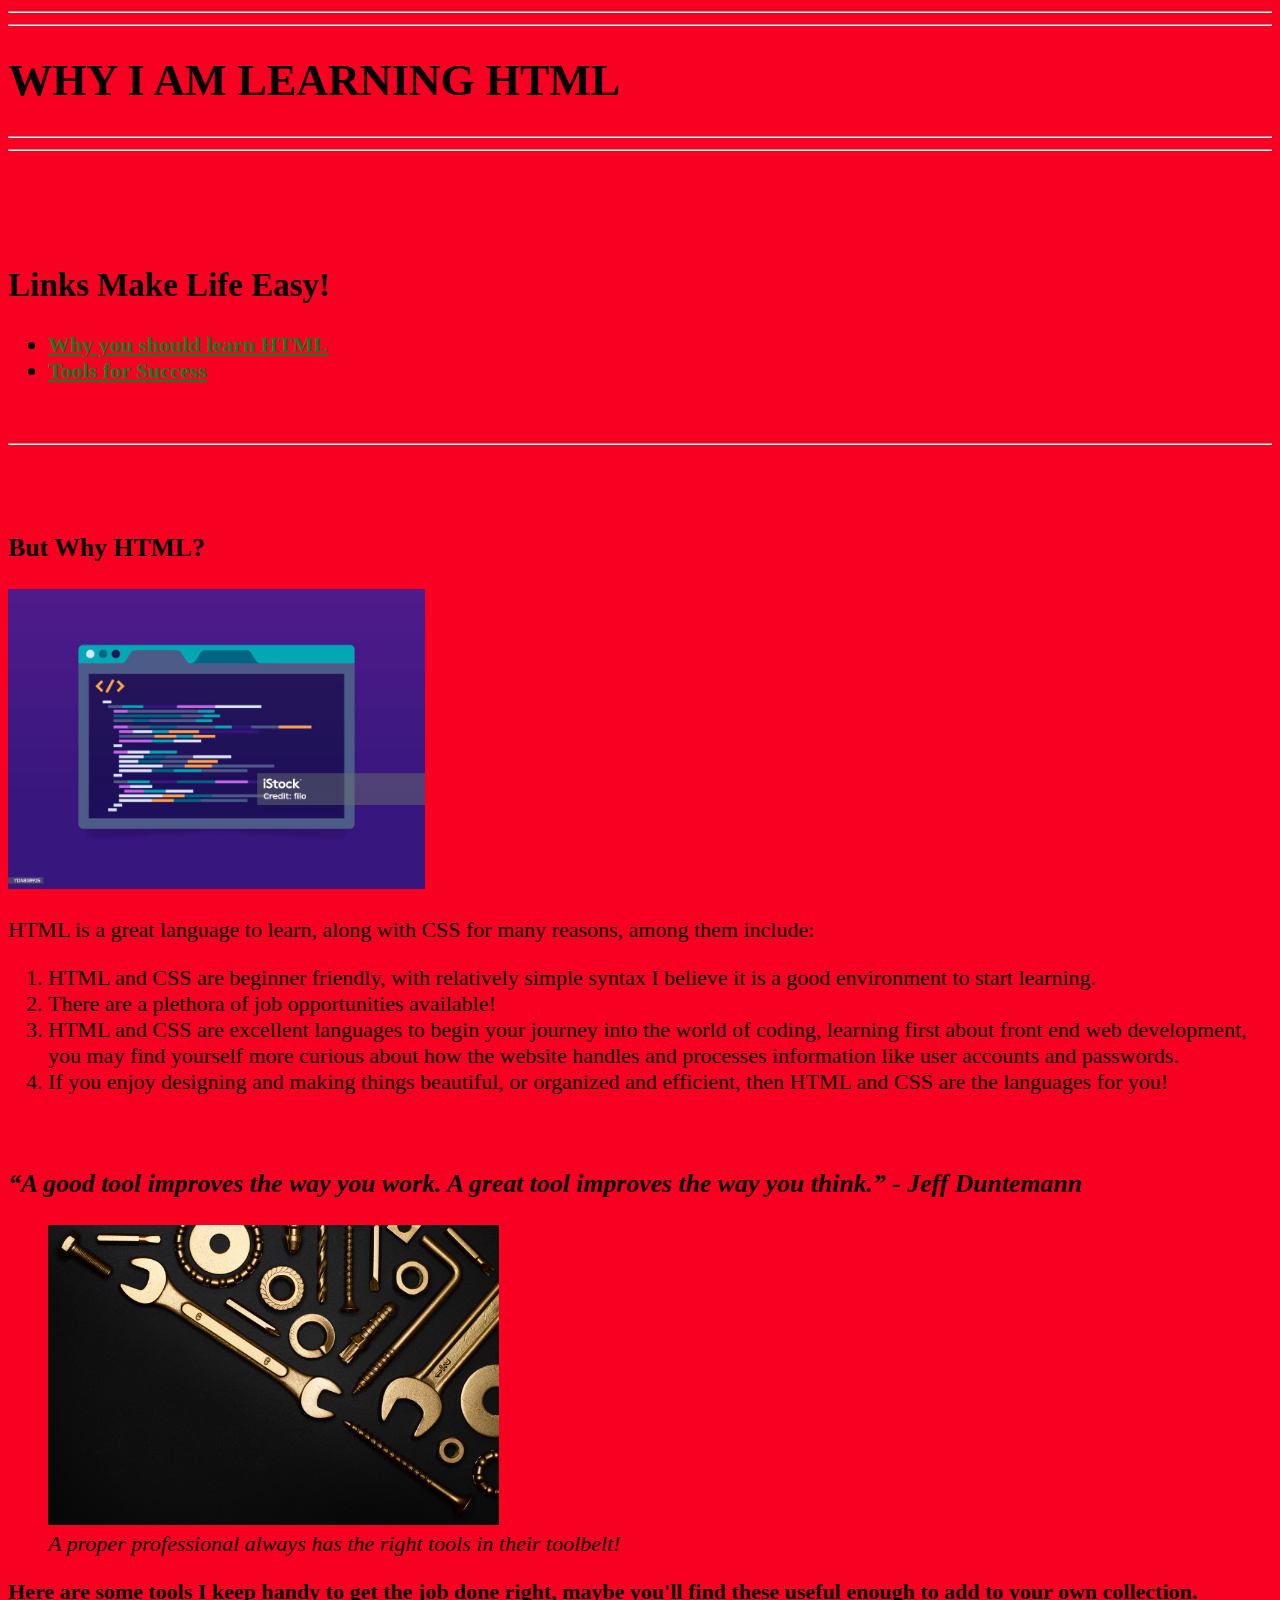
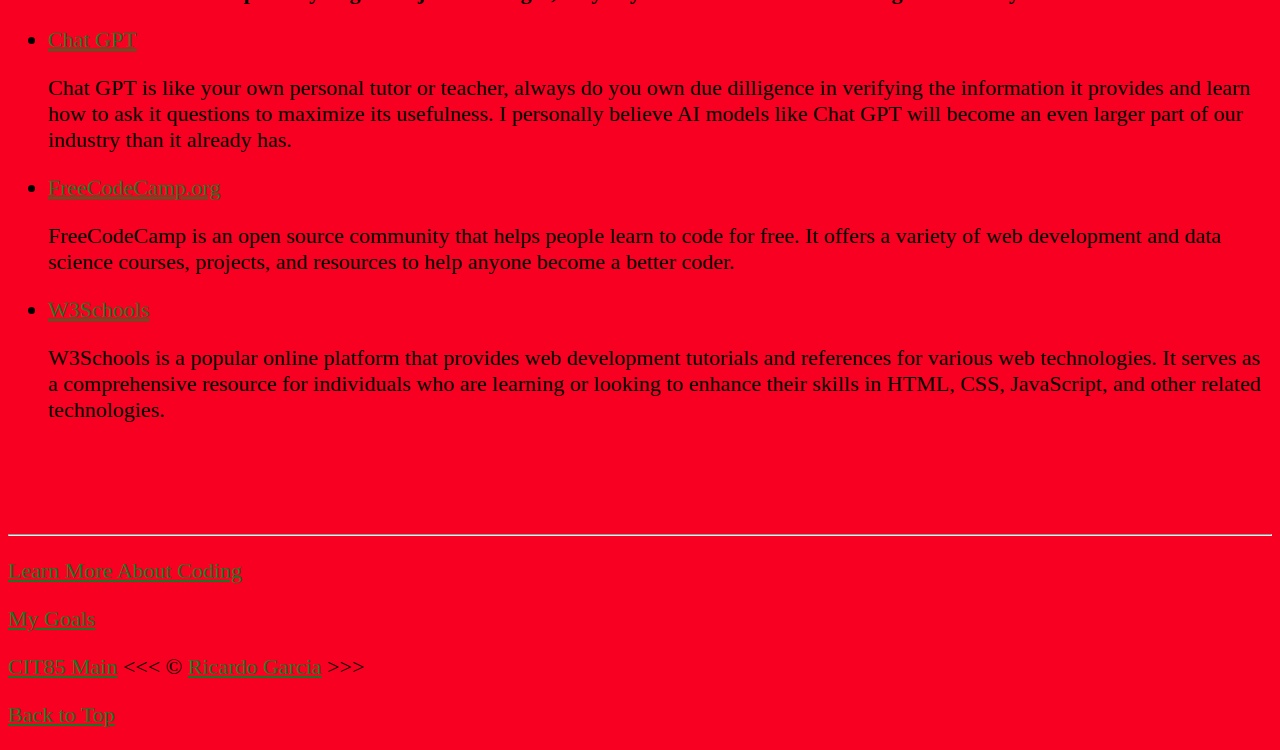
<file: index.html>
<!DOCTYPE html>
<html lang="en">
<head>
    <meta charset="UTF-8">
    <meta name=" viewport" content="width=device-width, initial-scale=1.0">
    <meta name="author" content="Ricardo Garcia">
    <meta name="description" content="Why I chose to learn HTML">
    <title>Why am I taking this course</title>
    <link rel="icon" href="dumbellicon.png" type="image/x-icon">
    <link rel="stylesheet" href="main.css">
</head>
<body>
    <hr>
    <hr>

    <h1>WHY I AM LEARNING HTML</h1>

    <hr>
    <hr>
    <br><br><br>

    <nav>
        <h2>Links Make Life Easy!</h2>

        <ul>
            <li>
                <a href="#whyHTML"><strong>Why you should learn HTML</strong></a>
            </li>

            <li> <a href="#resources"><strong>Tools for Success</strong></a>
            </li>
        </ul>

    </nav>

    <br>

    <hr>
    
    <br><br>

    <section id="whyHTML">
        <h3>But Why HTML?</h3>
        <img src="images/istockcodephoto1024x1024.jpg" alt="stockcodephoto" height="300">


        <p>HTML is a great language to learn, along with CSS for many reasons, among them include:
        </p>

        <ol>
            <li>HTML and CSS are beginner friendly, with relatively simple syntax I believe it is a good environment to start learning.
            </li>

            <li>
                There are a plethora of job opportunities available!
            </li>

            <li>
                HTML and CSS are excellent languages to begin your journey into the world of coding, learning first about front end web development, you may find yourself more curious about how the website handles and processes information like user accounts and passwords.
            </li>

            <li>If you enjoy designing and making things beautiful, or organized and efficient, then HTML and CSS are the languages for you! </li>

        </ol>
    </section>
    <br>
    <section id="resources">
        <h3><em>“A good tool improves the way you work. A great tool improves the way you think.” - Jeff Duntemann </em>
        </h3>

        <figure>
            <img src="images/tool-image.jpg" alt="Tools for the job" height="300" title="Never leave home without the right tools for the job.">
            <figcaption>
                <em>A proper professional always has the right tools in their toolbelt!</em>
            </figcaption>
        </figure>

        <p><strong>Here are some tools I keep handy to get the job done right, maybe you'll find these useful enough to add to your own collection.</strong></p>

        <ul>
            <li>
                <a href="https://chat.openai.com/" target="_blank">Chat GPT</a>

                <p>Chat GPT is like your own personal tutor or teacher, always do you own due dilligence in verifying the information it provides and learn how to ask it questions to maximize its usefulness. I personally believe AI models like Chat GPT will become an even larger part of our industry than it already has. </p>
            </li>

            <li>
               <a href="https://www.freecodecamp.org/" target="_blank">FreeCodeCamp.org</a>

               <p>
                FreeCodeCamp is an open source community that helps people learn to code for free. It offers a variety of web development and data science courses, projects, and resources to help anyone become a better coder.
               </p>
            </li>

            <li>
                <a href="https://www.w3schools.com/" target="_blank">W3Schools</a>
                <p>W3Schools is a popular online platform that provides web development tutorials and references for various web technologies. It serves as a comprehensive resource for individuals who are learning or looking to enhance their skills in HTML, CSS, JavaScript, and other related technologies.</p>
            </li>
        </ul>
    </section>
    
    <br><br><br>

    <hr>
    <p>
        <a href="learn-more.html">Learn More About Coding</a>
    </p>
    <p>
        <a href="goals.html">My Goals</a>
    </p>
    

    <a href="https://github.com/CIT85" target="_blank">CIT85 Main</a>
    &lt;&lt;&lt; &copy; <a href="goals.html">Ricardo Garcia</a> &gt;&gt;&gt;

    <p>
        <a href="#">Back to Top</a>
    </p>

</body>
</html>
</file>
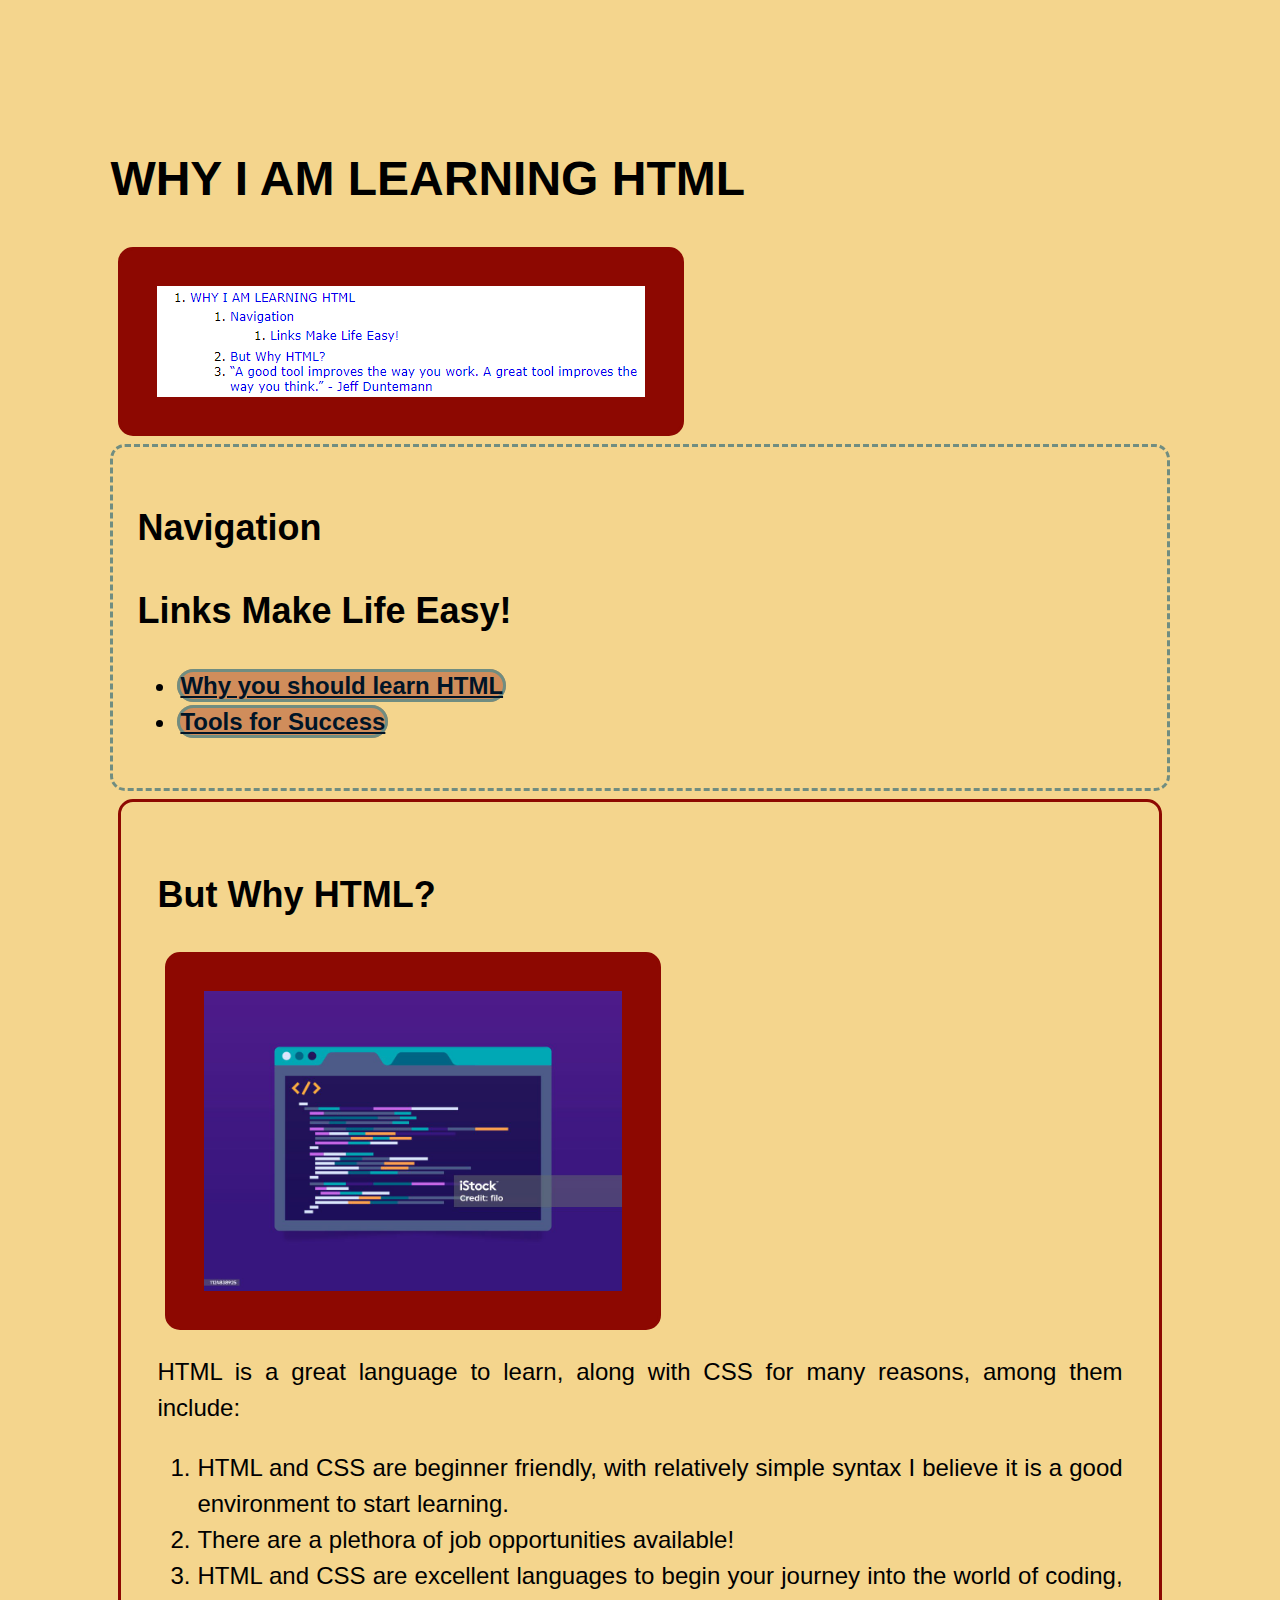
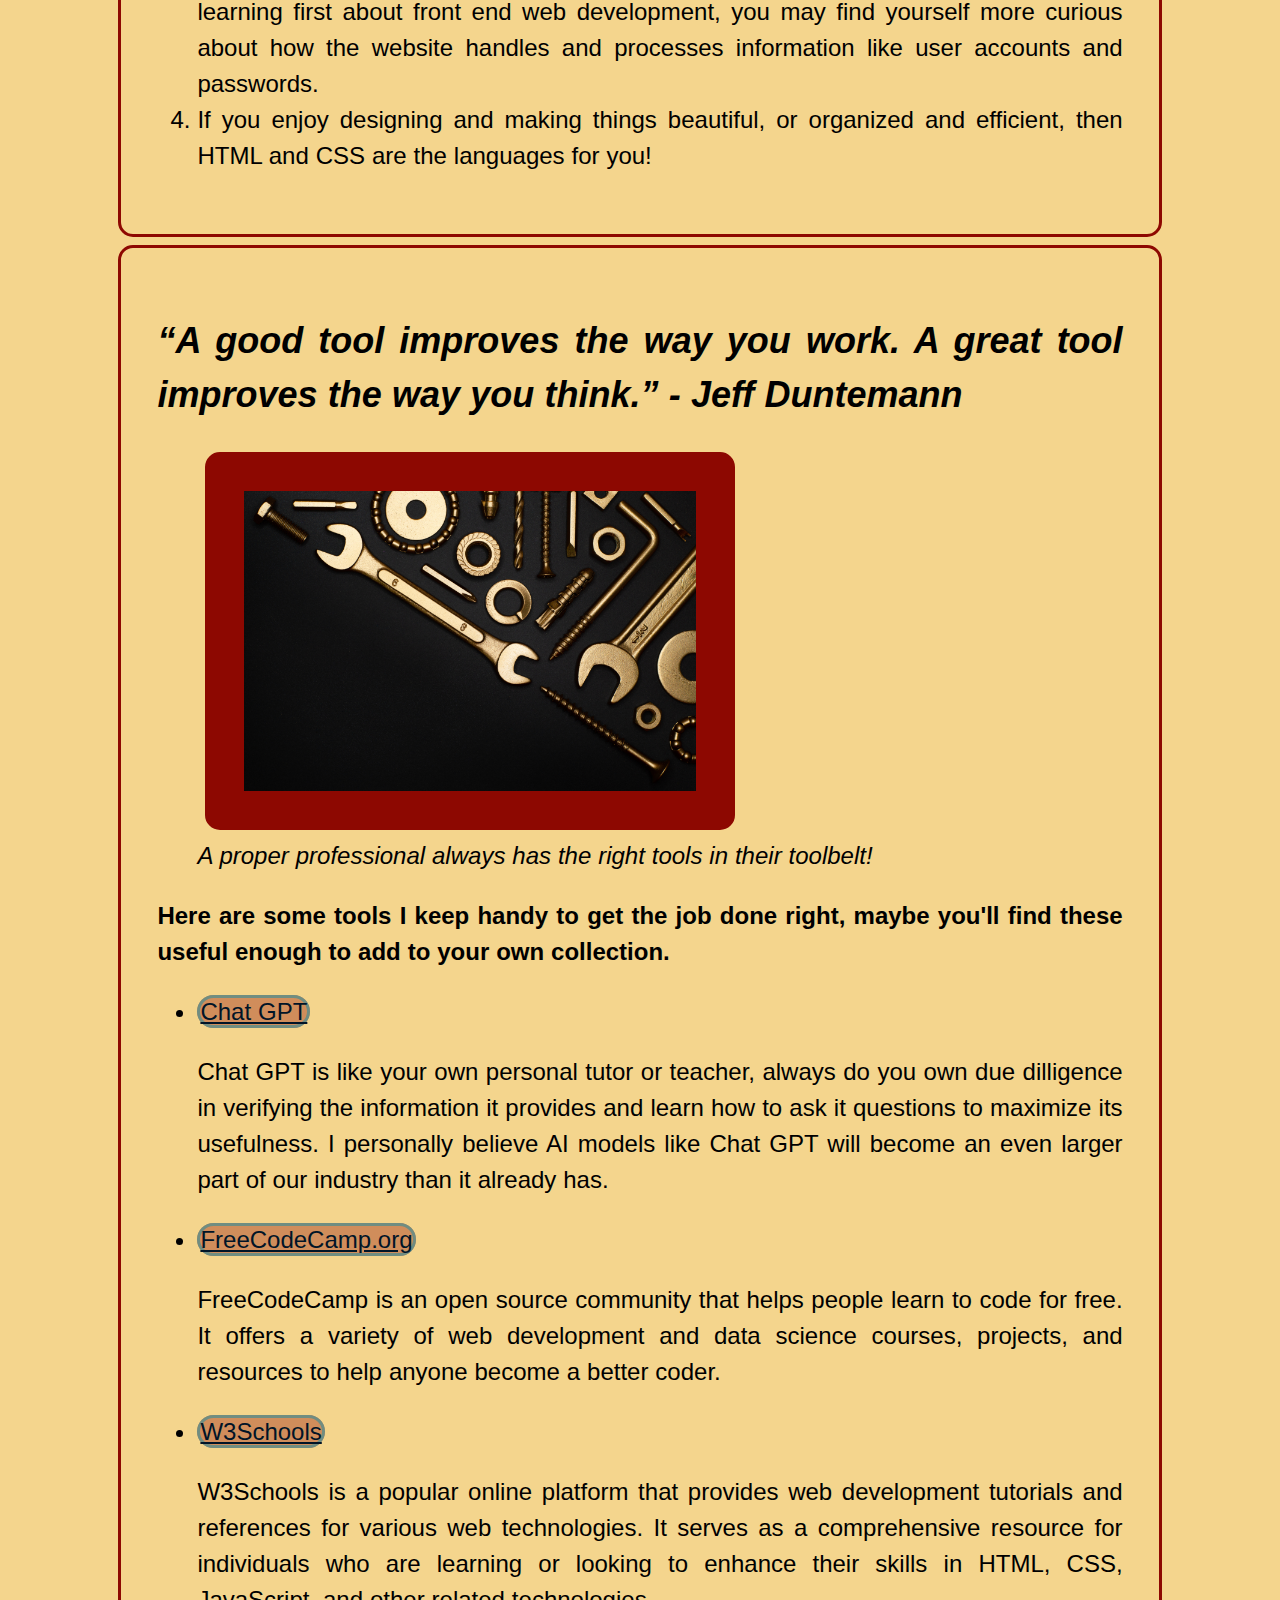
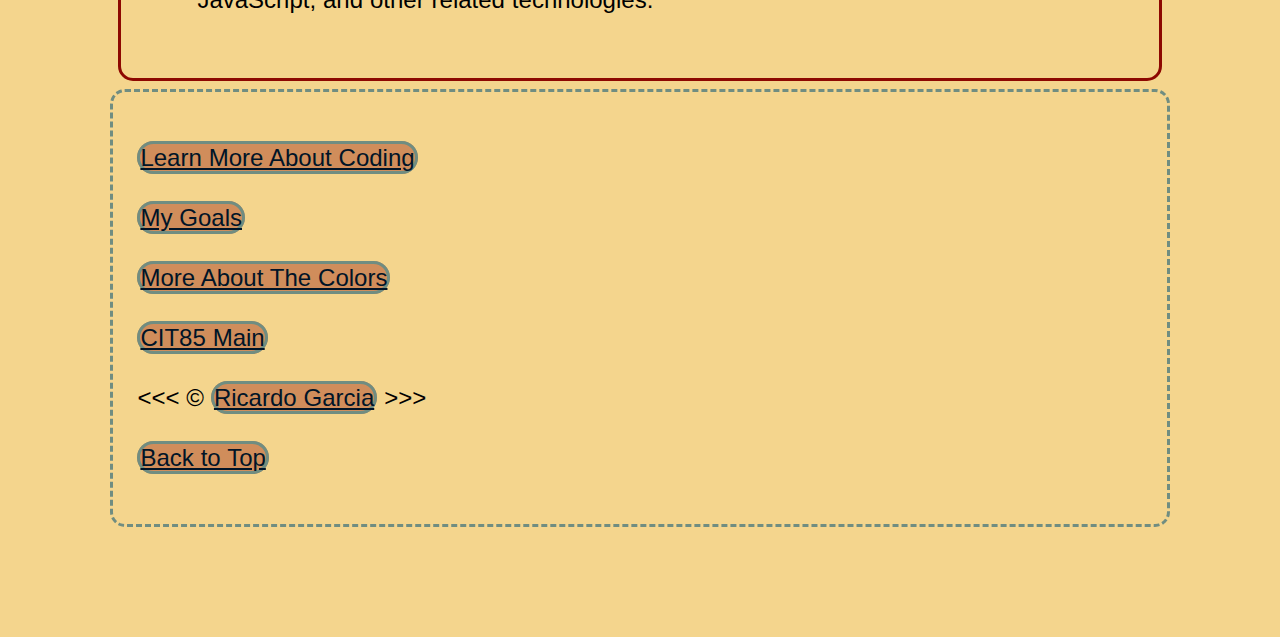
<file: w4/index.html>
<!DOCTYPE html>
<html lang="en">
<head>
    <meta charset="UTF-8">
    <meta name=" viewport" content="width=device-width, initial-scale=1.0">
    <meta name="author" content="Ricardo Garcia">
    <meta name="description" content="Why I chose to learn HTML">
    <title>Why am I taking this course</title>
    <link rel="icon" href="dumbellicon.png" type="image/x-icon">
    <link rel="stylesheet" href="main.css">
</head>
<body>
    <header>
        <h1>WHY I AM LEARNING HTML</h1>
        <img src="images/index-layout.png" alt="Index HTML Layout">
    </header>
        <section class="nav">
            <h2>Navigation</h2>
            <nav>
                <h2>Links Make Life Easy!</h2>
                <ul>
                    <li>
                        <a href="#whyHTML"><strong>Why you should learn HTML</strong></a>
                    </li>
    
                    <li> <a href="#resources"><strong>Tools for Success</strong></a>
                    </li>
                </ul>
            </nav>
        </section>
    <main>
        <article class="content" id="whyHTML">
            <h2>But Why HTML?</h2>
            <img src="images/istockcodephoto1024x1024.jpg" alt="stockcodephoto" height="300">


            <p>HTML is a great language to learn, along with CSS for many reasons, among them include:
            </p>

            <ol class="list">
                <li>HTML and CSS are beginner friendly, with relatively simple syntax I believe it is a good environment to start learning.
                </li>

                <li>
                    There are a plethora of job opportunities available!
                </li>

                <li>
                    HTML and CSS are excellent languages to begin your journey into the world of coding, learning first about front end web development, you may find yourself more curious about how the website handles and processes information like user accounts and passwords.
                </li>

                <li>If you enjoy designing and making things beautiful, or organized and efficient, then HTML and CSS are the languages for you! </li>

            </ol>
        </article>

        <article class="content" id="resources">
            <h2><em>“A good tool improves the way you work. A great tool improves the way you think.” - Jeff Duntemann </em></h2>

            <figure>
                <img src="images/tool-image.jpg" alt="Tools for the job" height="300" title="Never leave home without the right tools for the job.">
                <figcaption>
                    <em>A proper professional always has the right tools in their toolbelt!</em>
                </figcaption>
            </figure>

            <p><strong>Here are some tools I keep handy to get the job done right, maybe you'll find these useful enough to add to your own collection.</strong></p>

            

            <ul class="list">
                <li>
                    <a href="https://chat.openai.com/" target="_blank">Chat GPT</a>

                    <p>Chat GPT is like your own personal tutor or teacher, always do you own due dilligence in verifying the information it provides and learn how to ask it questions to maximize its usefulness. I personally believe AI models like Chat GPT will become an even larger part of our industry than it already has. </p>
                </li>

                <li>
                <a href="https://www.freecodecamp.org/" target="_blank">FreeCodeCamp.org</a>

                <p>
                    FreeCodeCamp is an open source community that helps people learn to code for free. It offers a variety of web development and data science courses, projects, and resources to help anyone become a better coder.
                </p>
                </li>

                <li>
                    <a href="https://www.w3schools.com/" target="_blank">W3Schools</a>
                    <p>W3Schools is a popular online platform that provides web development tutorials and references for various web technologies. It serves as a comprehensive resource for individuals who are learning or looking to enhance their skills in HTML, CSS, JavaScript, and other related technologies.</p>
                </li>
            </ul>
        </article>
    </main>


    <footer class="nav">
        <p>
            <a href="learn-more.html">Learn More About Coding</a>
        </p>
        <p>
            <a href="goals.html">My Goals</a>
        </p>

        <p><a href="colors.html">More About The Colors</a></p>


        <p>
            <a href="https://github.com/CIT85" target="_blank">CIT85 Main</a>
        </p>

        <p>
            &lt;&lt;&lt; &copy; <a href="goals.html">Ricardo Garcia</a> &gt;&gt;&gt;
        </p>
    
        <p>
            <a href="#">Back to Top</a>
        </p>
    </footer>
    



</body>
</html>
</file>
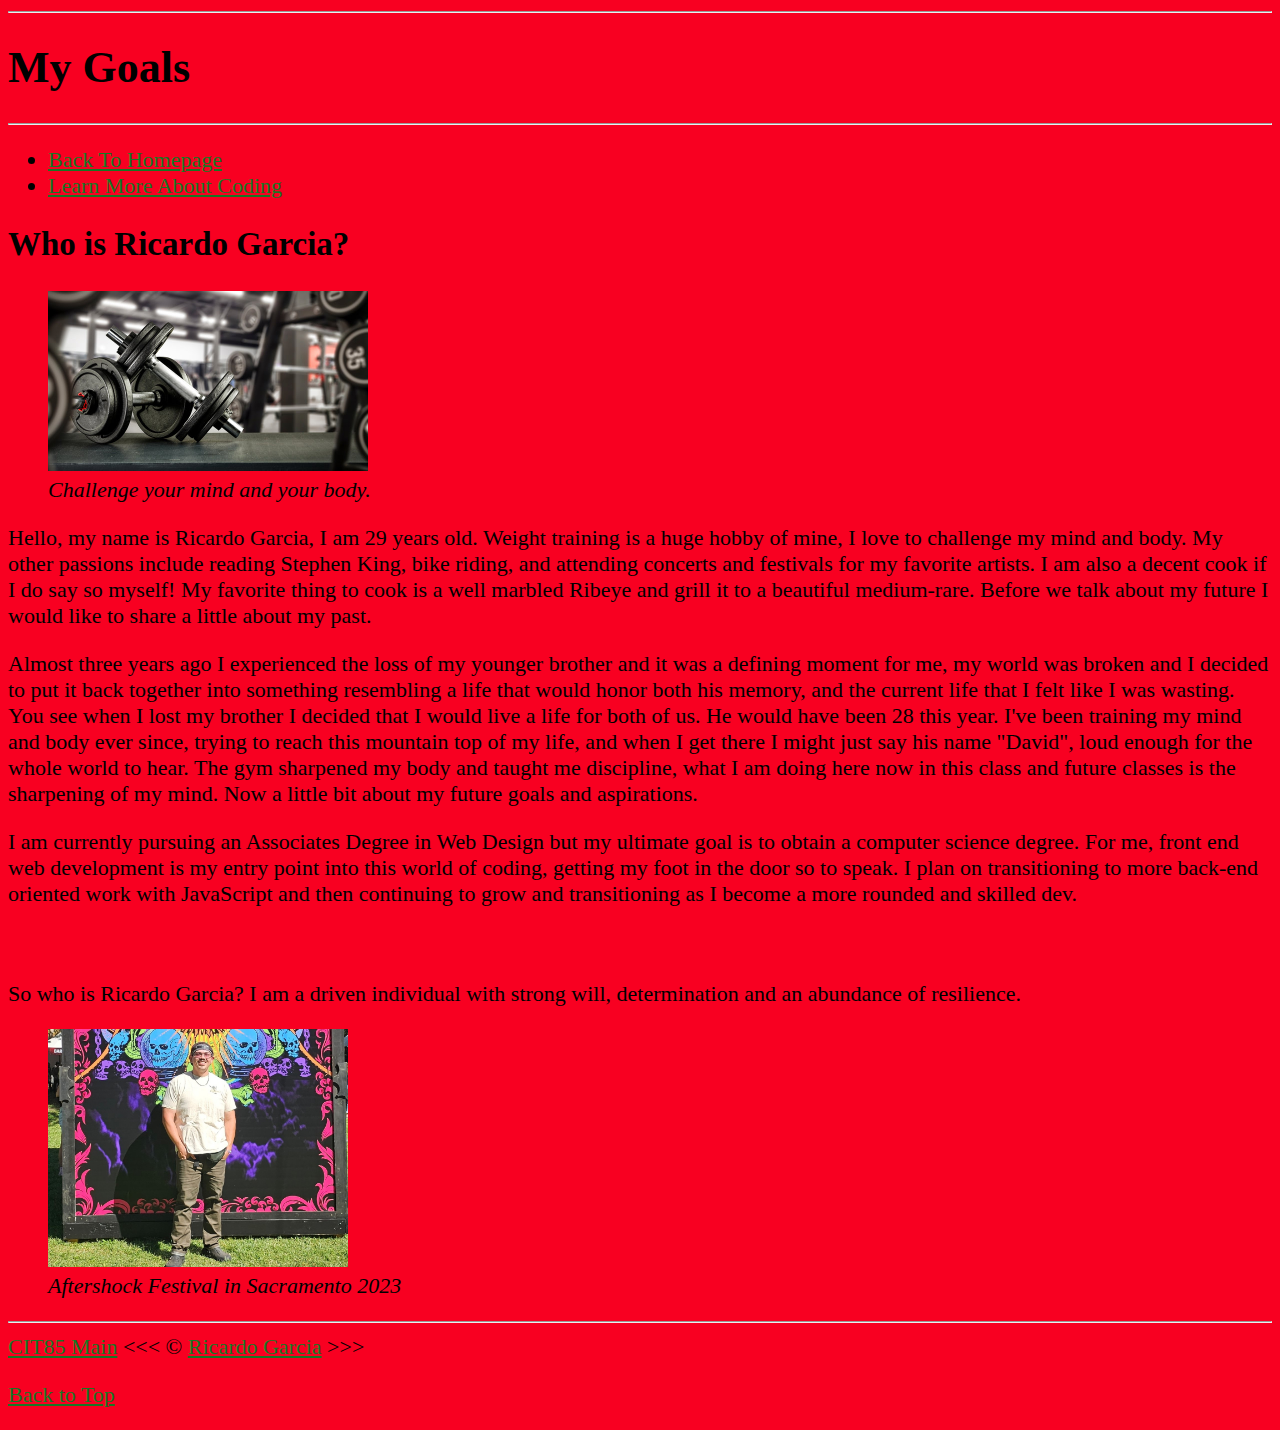
<file: goals.html>
<!DOCTYPE html>
<html lang="en">
<head>
    <meta charset="UTF-8">
    <meta name="viewport" content="width=device-width, initial-scale=1.0">
    <title>About the author</title>
    <link rel="stylesheet" href="main.css">
    <link rel="icon" href="images/dumbellicon.png">
</head>
<body>
    <hr>
    <h1>My Goals</h1> 
    <hr>

    <nav>
        <ul>
            <li><a href="index.html">Back To Homepage</a></li>

            <li><a href="learn-more.html">Learn More About Coding</a></li>
        </ul>
    </nav>

    <h2>Who is Ricardo Garcia?</h2>
    <figure>
        <img src="images/gymstockimg.jpg" alt="Gym stock photo" width="320" height="180" title="A pair of Dumbbells, waiting to be picked up">
        <figcaption>
            <em>Challenge your mind and your body.</em>
        </figcaption>
    </figure>
    <p>
        Hello, my name is Ricardo Garcia, I am 29 years old. Weight training is a huge hobby of mine, I love to challenge my mind and body. My other passions include reading Stephen King, bike riding, and attending concerts and festivals for my favorite artists. I am also a decent cook if I do say so myself! My favorite thing to cook is a well marbled Ribeye and grill it to a beautiful medium-rare. Before we talk about my future I would like to share a little about my past.
    </p>

    <p>Almost three years ago I experienced the loss of my younger brother and it was a defining moment for me, my world was broken and I decided to put it back together into something resembling a life that would honor both his memory, and the current life that I felt like I was wasting. You see when I lost my brother I decided that I would live a life for both of us. He would have been 28 this year. I've been training my mind and body ever since, trying to reach this mountain top of my life, and when I get there I might just say his name "David", loud enough for the whole world to hear. The gym sharpened my body and taught me discipline, what I am doing here now in this class and future classes is the sharpening of my mind. Now a little bit about my future goals and aspirations.
    </p>

    <p>I am currently pursuing an Associates Degree in Web Design but my ultimate goal is to obtain a computer science degree. For me, front end web development is my entry point into this world of coding, getting my foot in the door so to speak. I plan on transitioning to more back-end oriented work with JavaScript and then continuing to grow and transitioning as I become a more rounded and skilled dev. 
    </p>
    <br><br>
    So who is Ricardo Garcia? I am a driven individual with strong will, determination and an abundance of resilience.

    <figure>
        <img src="images/aftershock2023.jpg" alt="Picture of author" width="300" title="Ricardo Garcia at Aftershock Festival 2023" loading="lazy">
        <figcaption>
            <em>Aftershock Festival in Sacramento 2023</em>
        </figcaption>
    </figure>

    <hr>

        <a href="https://github.com/CIT85" target="_blank">CIT85 Main</a>

        &lt;&lt;&lt; &copy; <a href="goals.html">Ricardo Garcia</a> &gt;&gt;&gt;

   

    <p>
        <a href="#">Back to Top</a>
    </p>
</body>
</html>
</file>
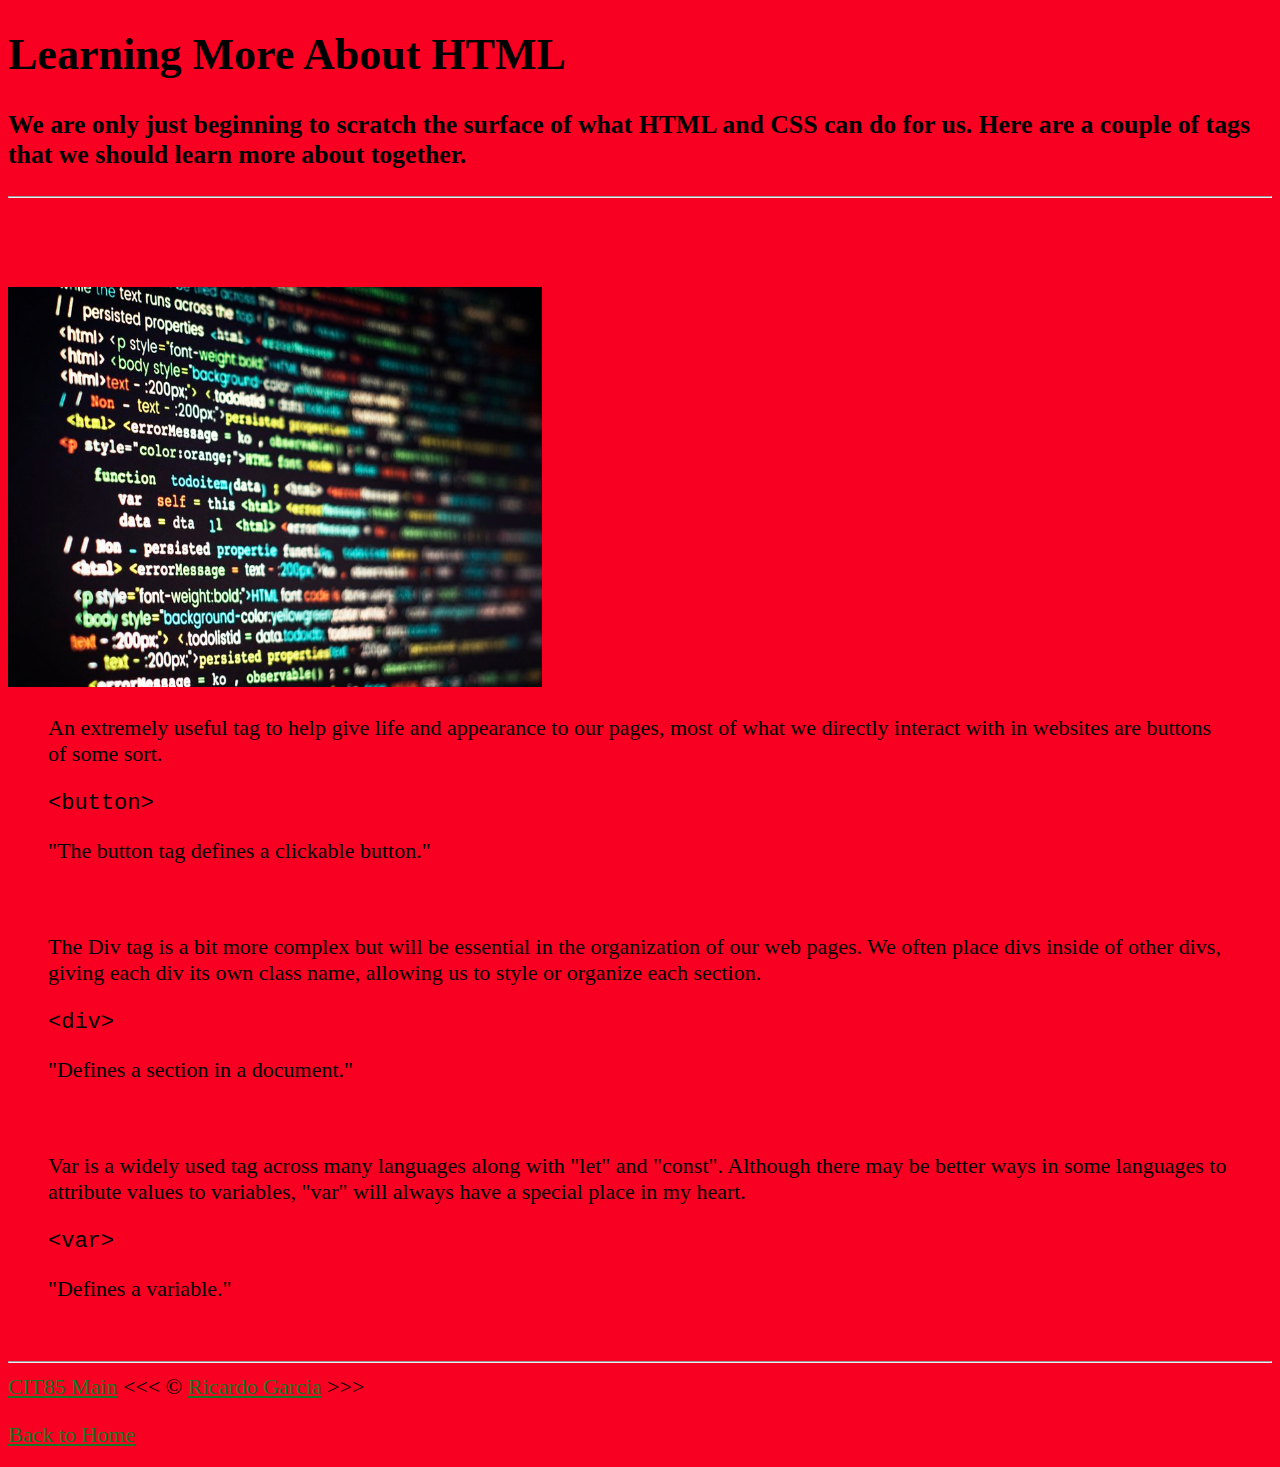
<file: learn-more.html>
<!DOCTYPE html>
<html lang="en">
<head>
    <meta charset="UTF-8">
    <meta name="viewport" content="width=device-width, initial-scale=1.0">
    <meta name="description" content="Learning more about HTML">
    <meta name="author" content="Ricardo Garcia">
    <link rel="stylesheet" href="main.css">
    <link rel="icon" href="images/dumbellicon.png" type="image/x-icon">
    <title>HTML and CSS: An entry point into the world of coding. </title>
</head>
<body>
    <h1>Learning More About HTML</h1>
    <h3>We are only just beginning to scratch the surface of what HTML and CSS can do for us. Here are a couple of tags that we should learn more about together.</h3>
    <hr>
    <br><br><br>

    <img src="images/codescreen.jpg" alt="Screen full of code" title="Workflow" height="400">

    <figure>
        <figcaption>An extremely useful tag to help give life and appearance to our pages, most of what we directly interact with in websites are buttons of some sort.
        </figcaption>
        <p>
            <code>&lt;button&gt;</code>
        </p>
        <p>
            "The button tag defines a clickable button."
        </p>
    </figure>
  
        <br>
        
    <figure>
        <figcaption>The Div tag is a bit more complex but will be essential in the organization of our web pages. We often place divs inside of other divs, giving each div its own class name, allowing us to style or organize each section.
        </figcaption>
        <p>
            <code>&lt;div&gt;</code>
        </p>
        <p>
            "Defines a section in a document."
        </p>
    </figure>

    <br>
        
    <figure>
        <figcaption>
            Var is a widely used tag across many languages along with "let" and "const". Although there may be better ways in some languages to attribute values to variables, "var" will always have a special place in my heart.
        </figcaption>
        <p>
            <code>&lt;var&gt;</code>
        </p>

        <p>
            "Defines a variable."
        </p>
    </figure>

    <br>

    <hr>
    <a href="https://github.com/CIT85" target="_blank">CIT85 Main</a>
    &lt;&lt;&lt; &copy; <a href="goals.html">Ricardo Garcia</a> &gt;&gt;&gt;

    <p>
        <a href="/ricardog-pub/">Back to Home</a>
    </p>
</body>
</html>
</file>
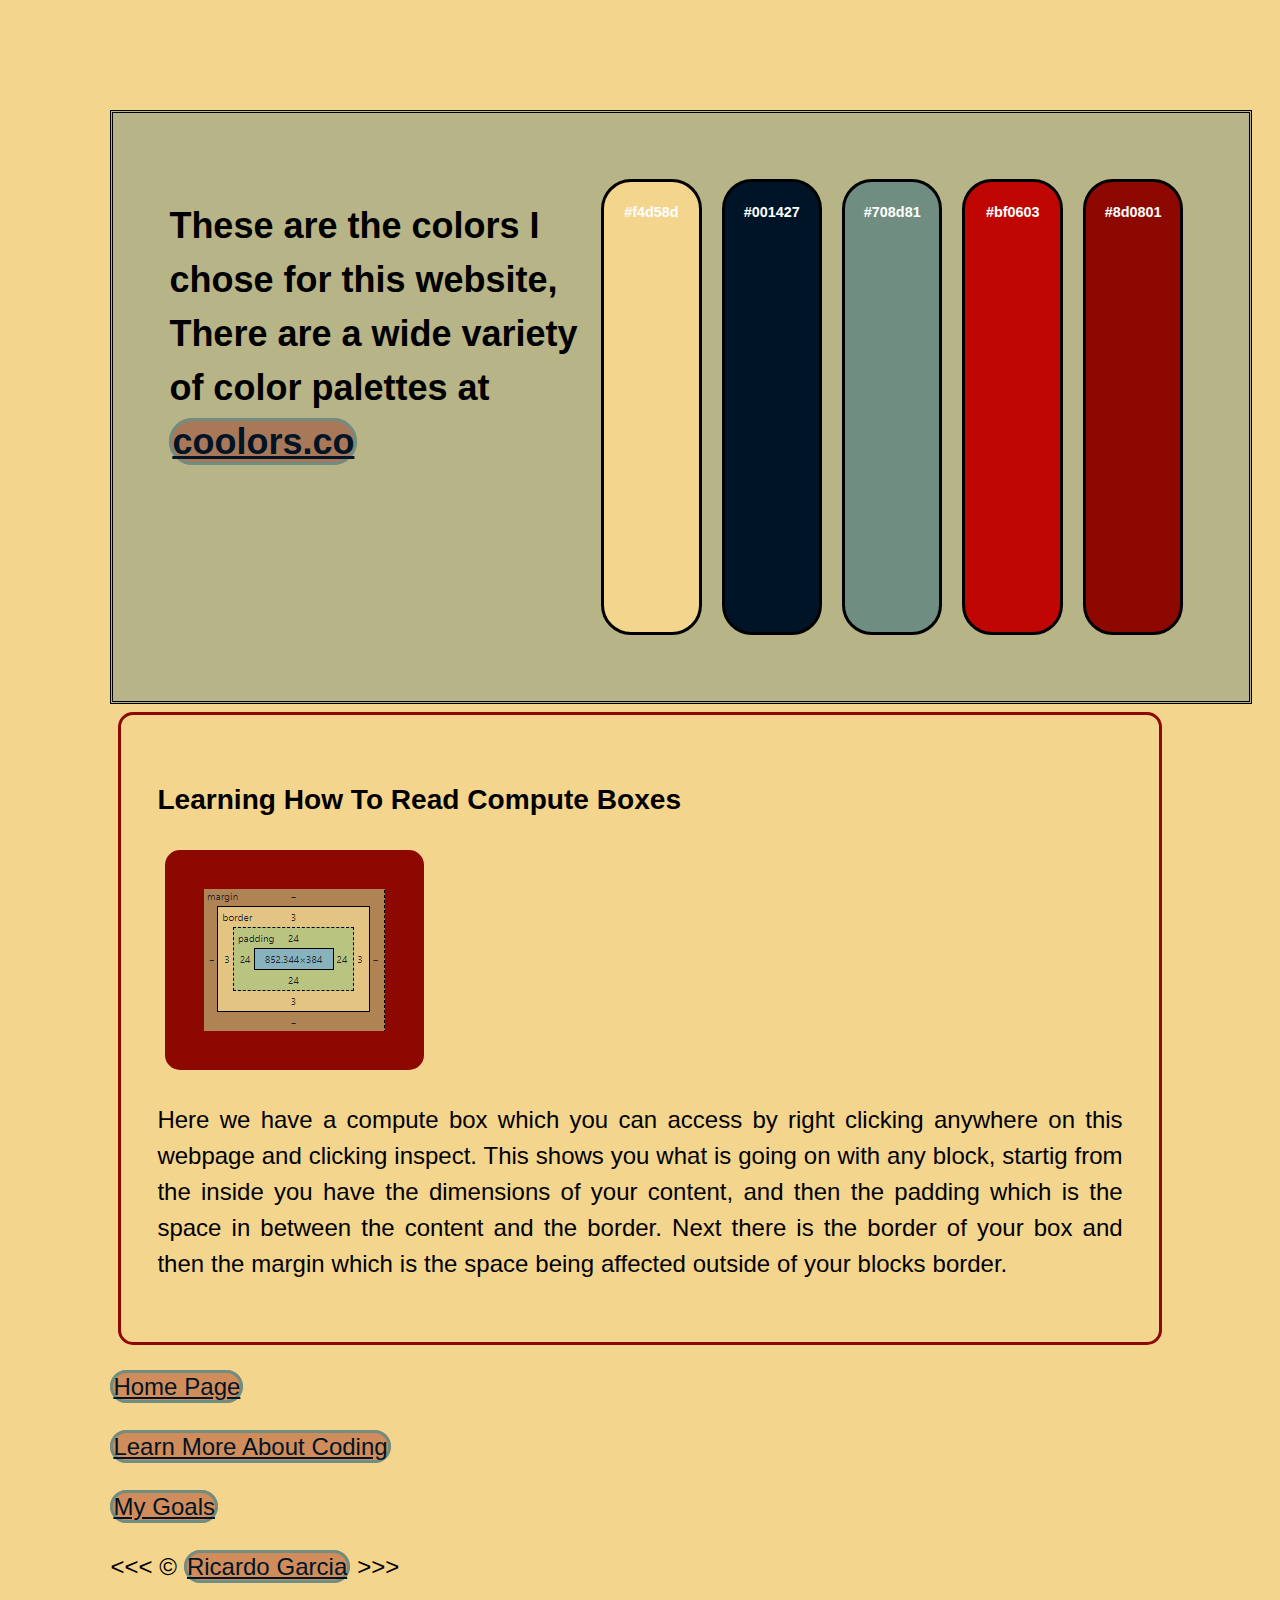
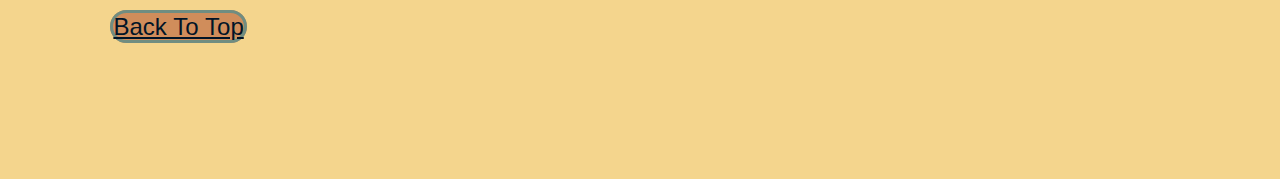
<file: w4/colors.html>
<!DOCTYPE html>
<html lang="en">
<head>
    <meta charset="UTF-8">
    <meta name="viewport" content="width=device-width, initial-scale=1.0">
    <title>About The Colors</title>
    <link rel="stylesheet" href="main.css">
    <link rel="icon" href="images/dumbellicon.png">
</head>
<body>
    <main>
        <section class="color-container">
            <h2>These are the colors I chose for this website, There are a wide variety of color palettes at <a href="https://coolors.co/" target="_blank">coolors.co</a></h2>
            <section class="color-one">
                <h4>#f4d58d</h4>
            </section>
        
            <section class="color-two">
                <h4>#001427</h4>
                
            </section>
        
            <section class="color-three">
                <h4>#708d81</h4>
            </section>
        
            <section class="color-four">
                <h4>#bf0603</h4>
            </section>
        
            <section class="color-five">
                <h4>#8d0801</h4>
            </section>
        </section>

        <section class="content">
            <h3>Learning How To Read Compute Boxes</h3>
            <img src="images/computebox.png" alt="Compute Box">
            <aside>
                <p>Here we have a compute box which you can access by right clicking anywhere on this webpage and clicking inspect. This shows you what is going on with any block, startig from the inside you have the dimensions of your content, and then the padding which is the space in between the content and the border. Next there is the border of your box and then the margin which is the space being affected outside of your blocks border.</p>
            </aside>
        </section>
        
    </main>

    <footer>
        <p><a href="index.html">Home Page</a></p>
        <p><a href="learn-more.html">Learn More About Coding</a></p>
        <p><a href="goals.html">My Goals</a></p>
        <p>
            &lt;&lt;&lt; &copy; <a href="goals.html">Ricardo Garcia</a> &gt;&gt;&gt; 
        </p>
        <p><a href="#">Back To Top</a></p>
    </footer>
    
</body>

</html>
</file>
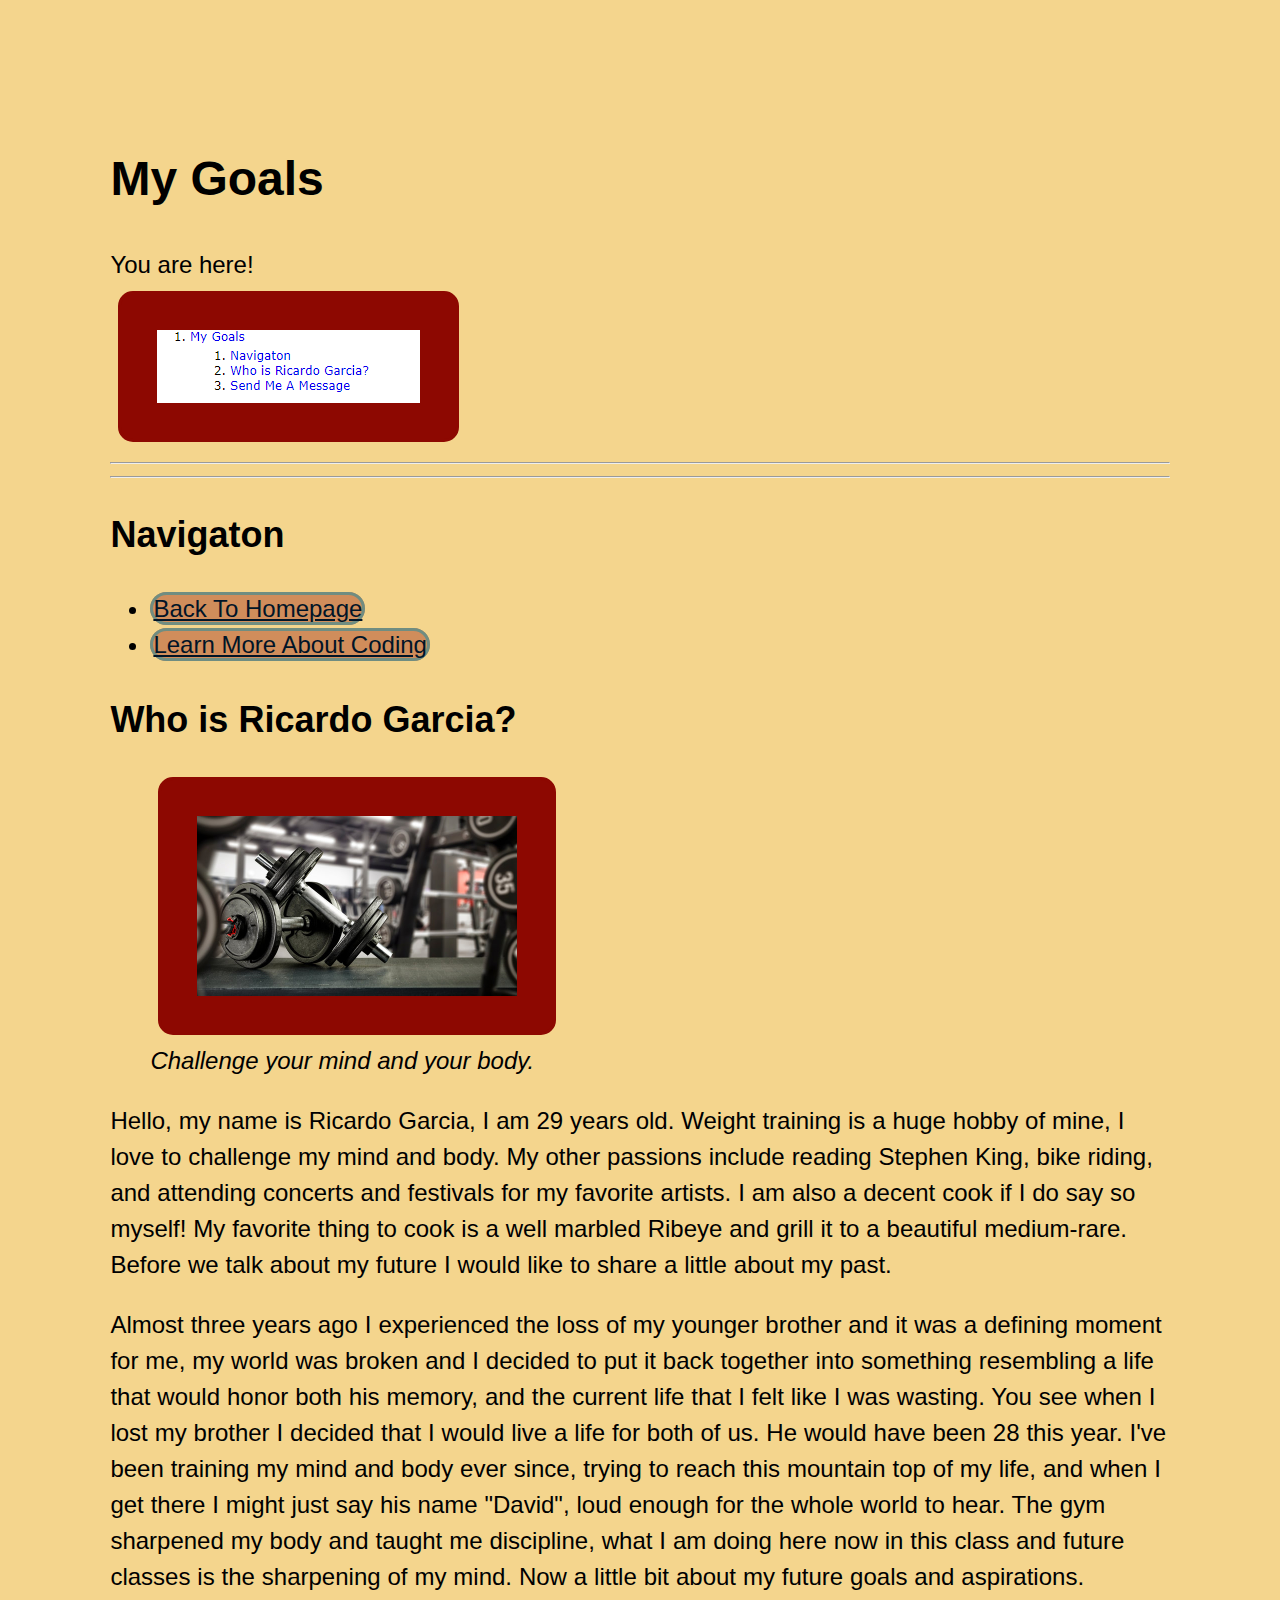
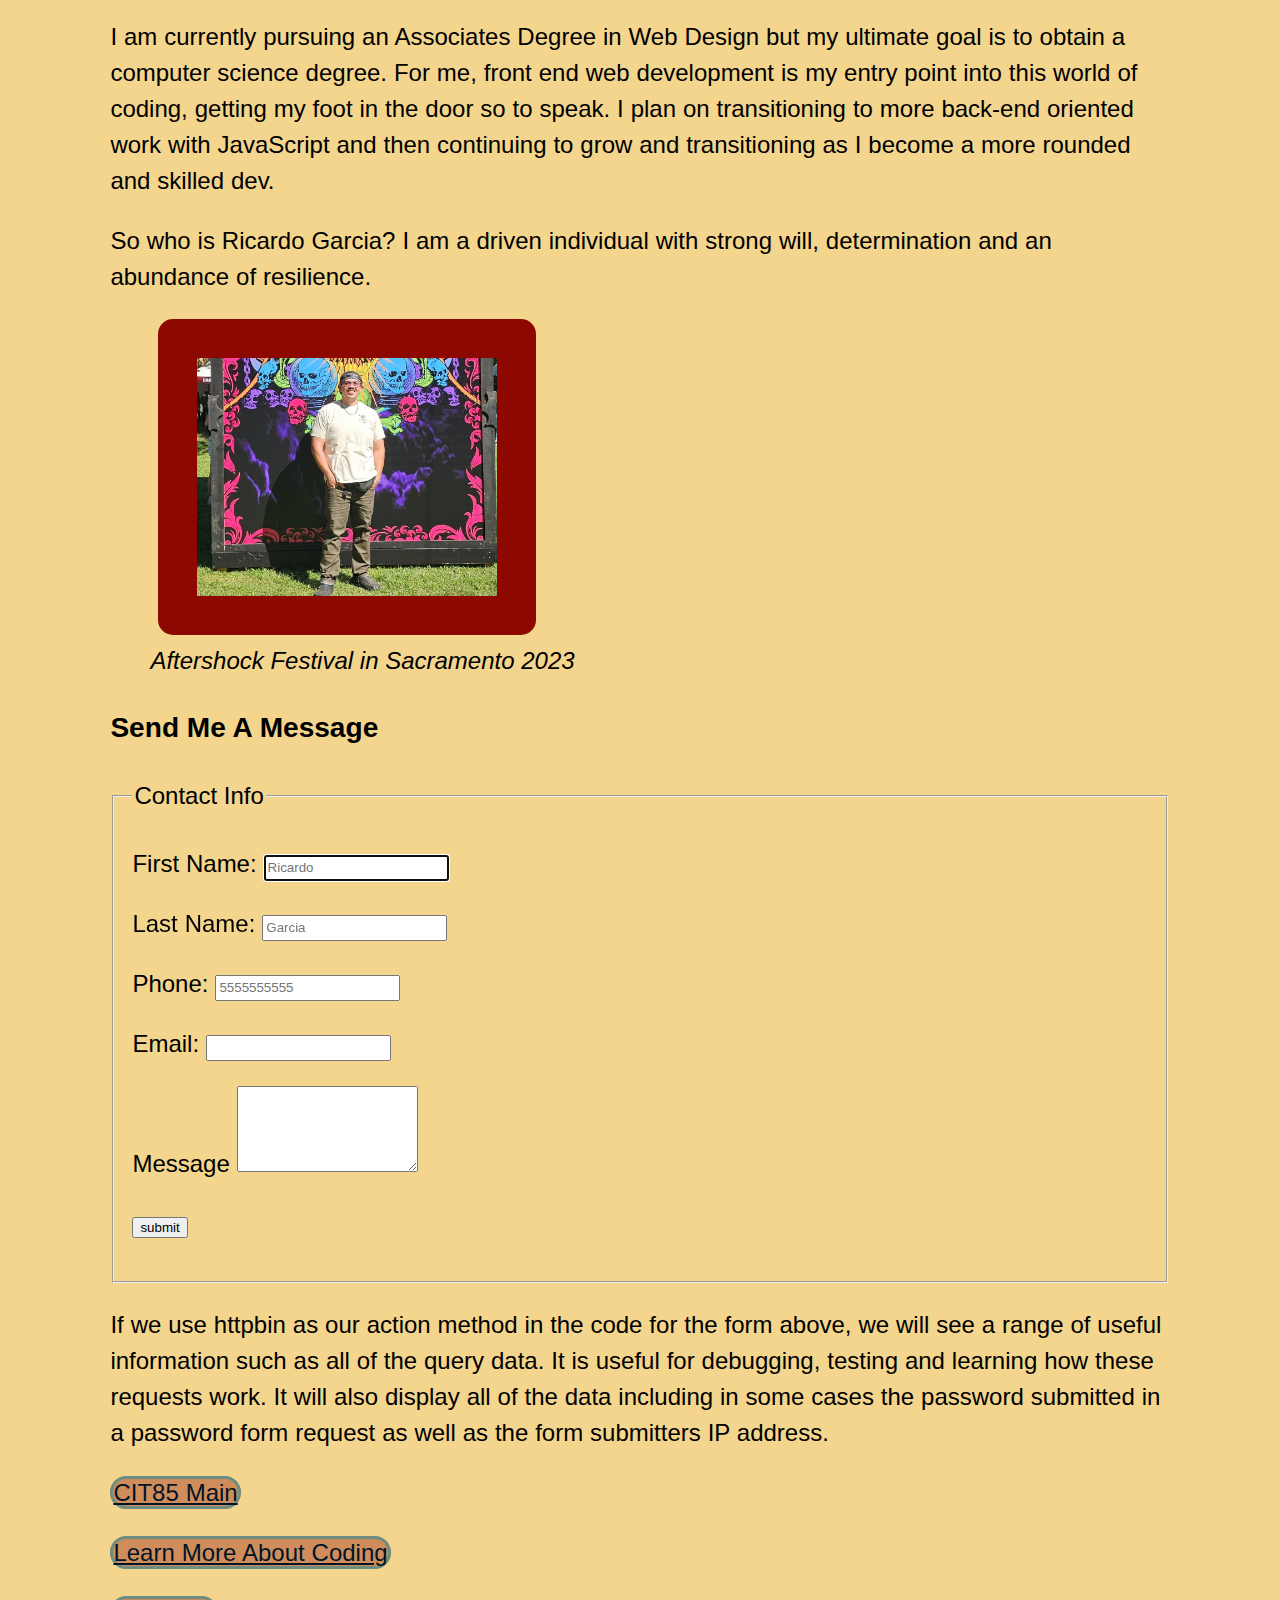
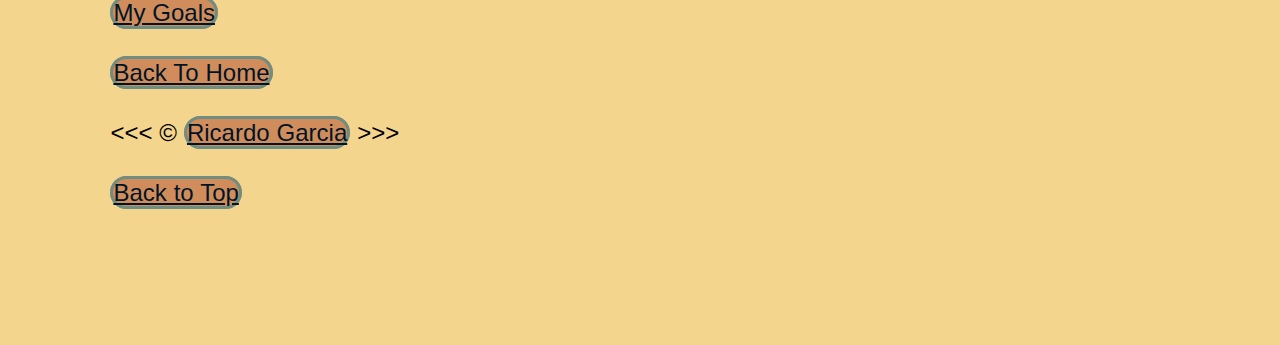
<file: w4/goals.html>
<!DOCTYPE html>
<html lang="en">
<head>
    <meta charset="UTF-8">
    <meta name="viewport" content="width=device-width, initial-scale=1.0">
    <title>About the author</title>
    <link rel="stylesheet" href="main.css">
    <link rel="icon" href="images/dumbellicon.png">
</head>
<body>
    <header><h1>My Goals</h1></header>
    <aside>You are here!
        <img src="images/goals-layout.png" alt="Local HTML Layout">
    </aside>
    <hr> 
    <hr>
    
    <nav>
        <h2>Navigaton</h2>
        <ul>
            <li><a href="index.html">Back To Homepage</a></li>

            <li><a href="learn-more.html">Learn More About Coding</a></li>
        </ul>
    </nav>

    <main>
        <h2>Who is Ricardo Garcia?</h2>
        <figure>
            <img src="images/gymstockimg.jpg" alt="Gym stock photo" width="320" height="180" title="A pair of Dumbbells, waiting to be picked up">
            <figcaption>
                <em>Challenge your mind and your body.</em>
            </figcaption>
        </figure>
        <p>
            Hello, my name is Ricardo Garcia, I am 29 years old. Weight training is a huge hobby of mine, I love to challenge my mind and body. My other passions include reading Stephen King, bike riding, and attending concerts and festivals for my favorite artists. I am also a decent cook if I do say so myself! My favorite thing to cook is a well marbled Ribeye and grill it to a beautiful medium-rare. Before we talk about my future I would like to share a little about my past.
        </p>

        <p>
            Almost three years ago I experienced the loss of my younger brother and it was a defining moment for me, my world was broken and I decided to put it back together into something resembling a life that would honor both his memory, and the current life that I felt like I was wasting. You see when I lost my brother I decided that I would live a life for both of us. He would have been 28 this year. I've been training my mind and body ever since, trying to reach this mountain top of my life, and when I get there I might just say his name "David", loud enough for the whole world to hear. The gym sharpened my body and taught me discipline, what I am doing here now in this class and future classes is the sharpening of my mind. Now a little bit about my future goals and aspirations.
        </p>

        <p>
            I am currently pursuing an Associates Degree in Web Design but my ultimate goal is to obtain a computer science degree. For me, front end web development is my entry point into this world of coding, getting my foot in the door so to speak. I plan on transitioning to more back-end oriented work with JavaScript and then continuing to grow and transitioning as I become a more rounded and skilled dev. 
        </p>

        <p>
            So who is Ricardo Garcia? I am a driven individual with strong will, determination and an abundance of resilience.
        </p>

        <figure>
            <img src="images/aftershock2023.jpg" alt="Picture of author" width="300" title="Ricardo Garcia at Aftershock Festival 2023" loading="lazy">
            <figcaption>
                <em>Aftershock Festival in Sacramento 2023</em>
            </figcaption>
        </figure>

        <section>
            <h3>Send Me A Message</h3>
            <form action="https://httpbin.org/get" method="get">
                <fieldset>
                    <legend>Contact Info</legend>
            
                <p>
                    <label for="firstName">First Name:</label>
                    <input type="text" name="firstName" id="firstName" placeholder="Ricardo" autocomplete="on" required autofocus>
                </p>
                <p>
                    <label for="lastName">Last Name:</label>
                    <input type="text" name="lastName" id="lastName" placeholder="Garcia" autocomplete="on" required>
                </p>
                <p>
                    <label for="phone">Phone:</label>
                    <input type="tel" name="phone" id="phone" placeholder="5555555555"
                        pattern="[0-9]{3}[0-9]{3}[0-9]{4}" required>
                </p>
                <p>
                    <label for="email">Email:</label>
                    <input type="email" id="email" name="email" required>
                </p>

                <p>
                    <label for="message">Message</label>
                    <textarea name="message" id="message" rows="4" required></textarea>
                </p>

                <p>
                    <input type="submit" value="submit">
                </p>
                </fieldset>
            </form>
        </section>
        <p>If we use httpbin as our action method in the code for the form above, we will see a range of useful information such as all of the query data. It is useful for debugging, testing and learning how these requests work. It will also display all of the data including in some cases the password submitted in a password form request as well as the form submitters IP address. </p>
        
    </main>

    

    

    <footer>
        <p>
            <a href="https://github.com/CIT85" target="_blank">CIT85 Main</a>
        </p>

        <p><a href="learn-more.html">Learn More About Coding</a>
        </p>

        <p>
            <a href="goals.html">My Goals</a>
        </p>

        <p>
            <a href="index.html">Back To Home</a>
        </p>

        <p>
            &lt;&lt;&lt; &copy; <a href="goals.html">Ricardo Garcia</a> &gt;&gt;&gt;
        </p>

        <p>
            <a href="#">Back to Top</a>
        </p>
    </footer>

</body>
</html>
</file>
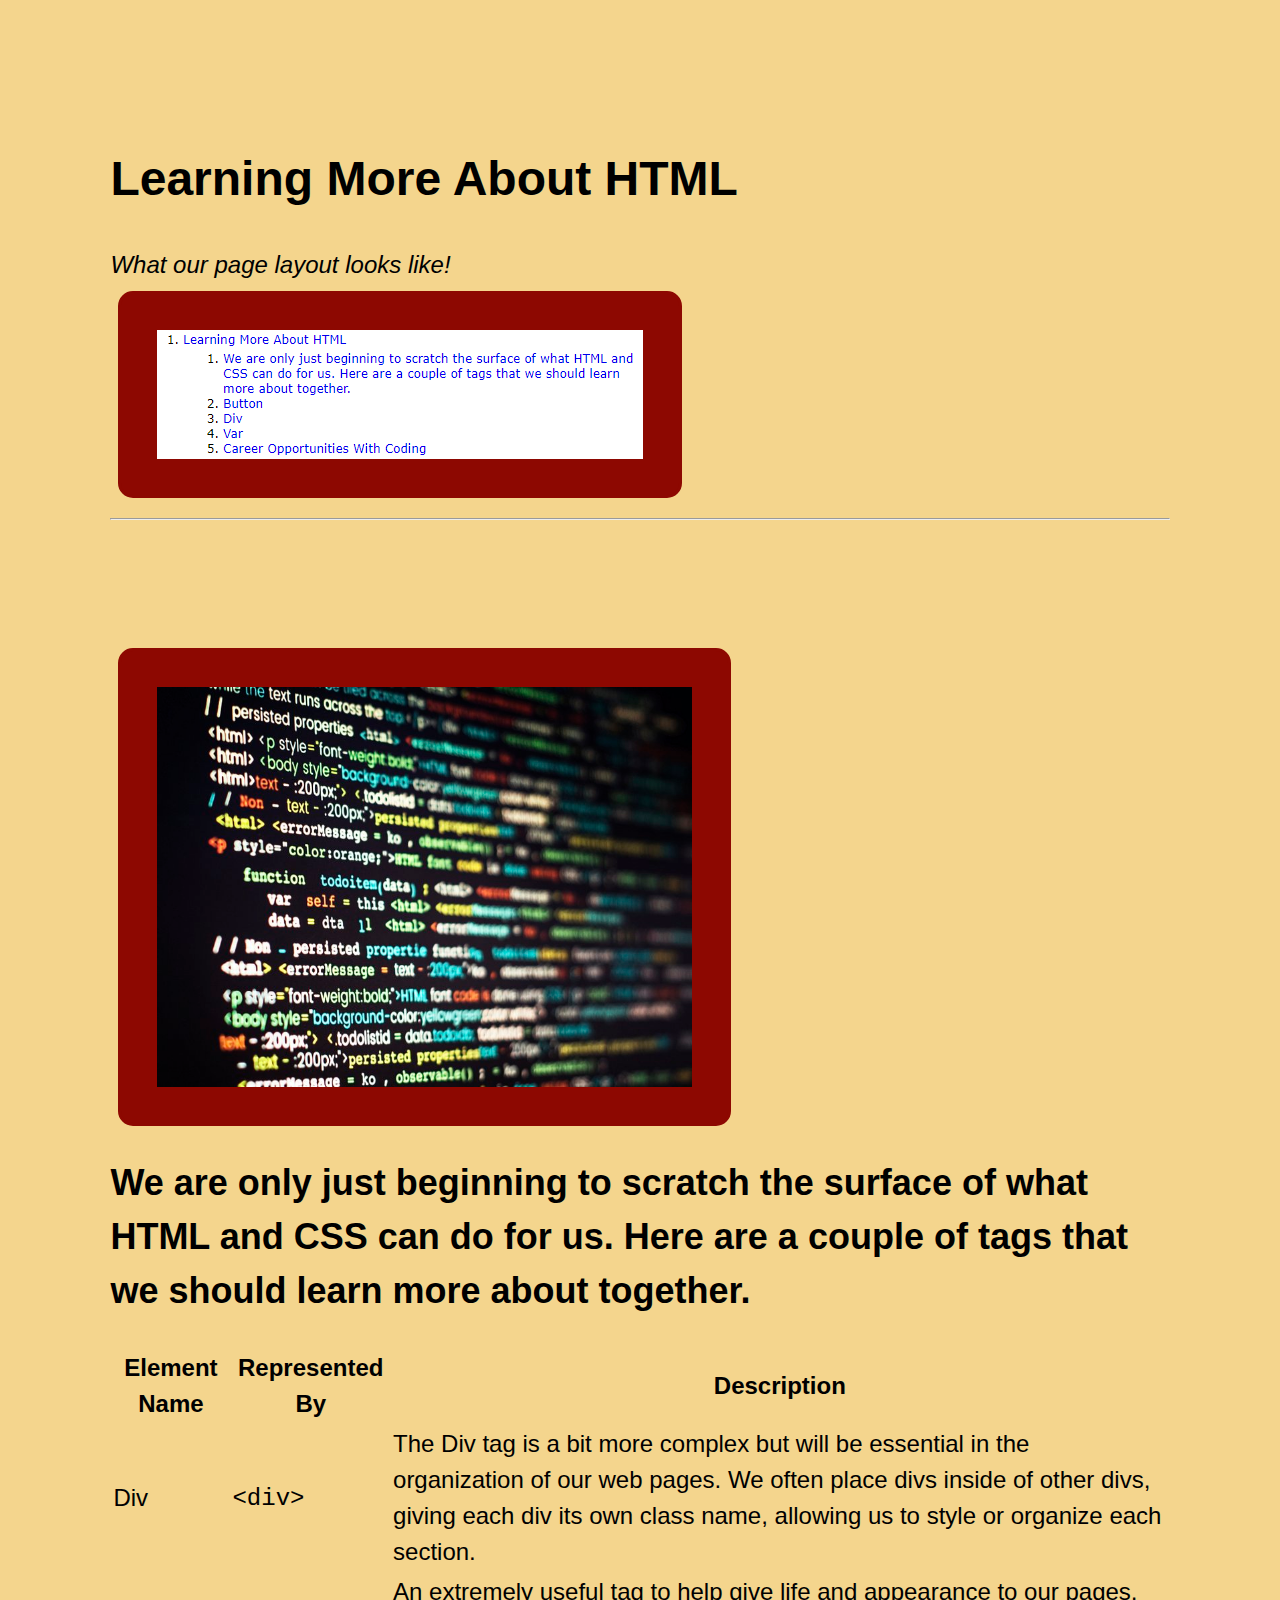
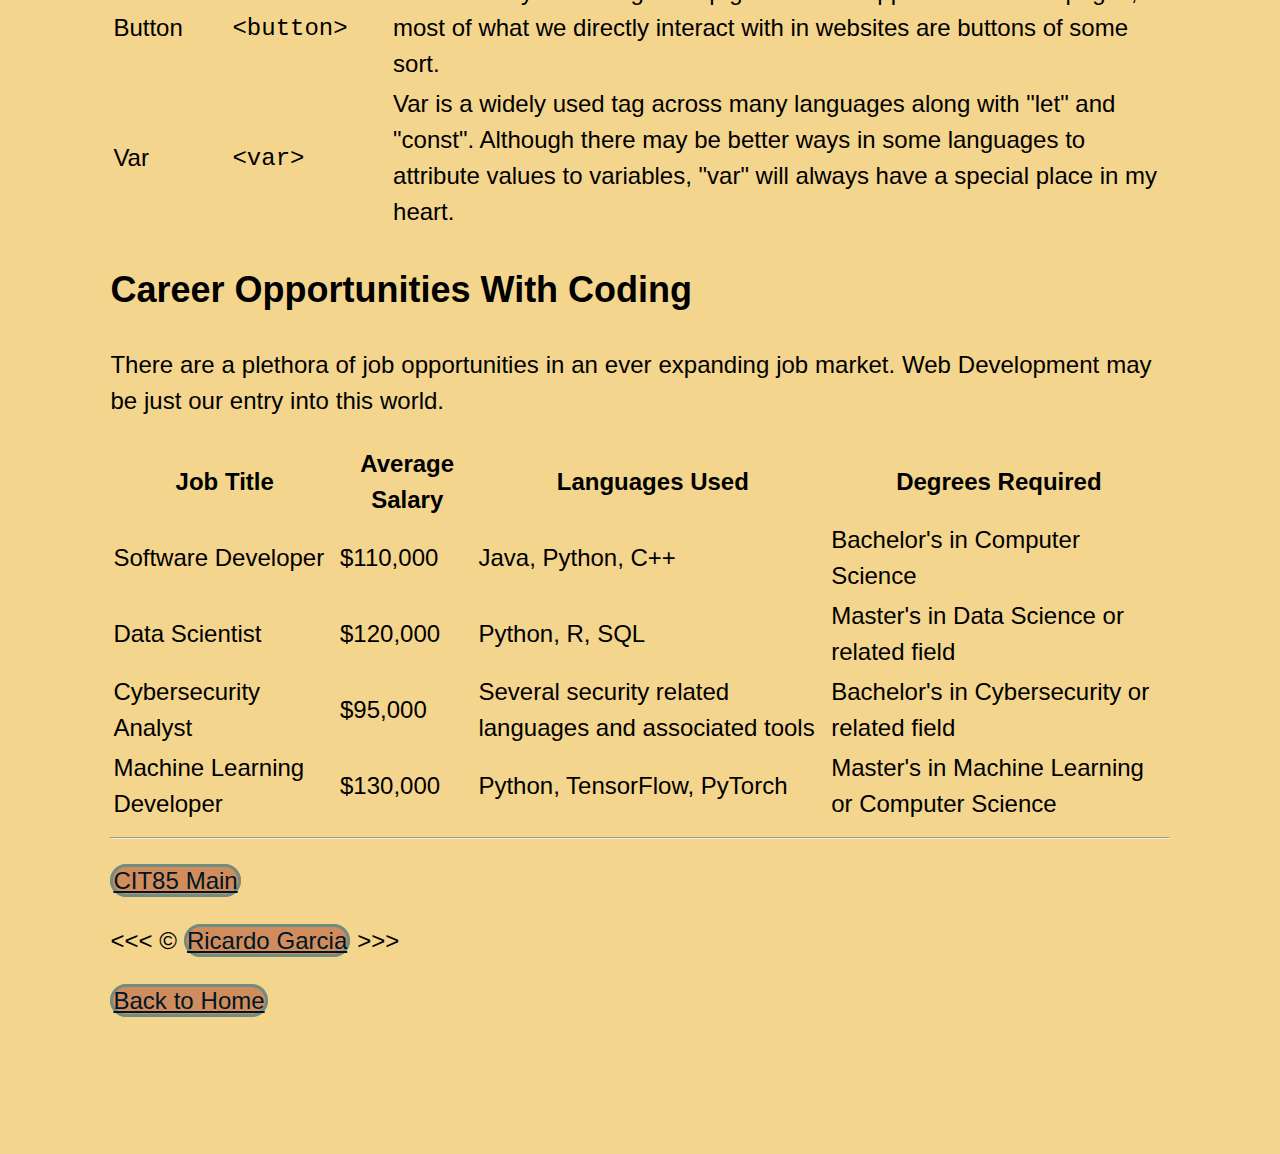
<file: w4/learn-more.html>
<!DOCTYPE html>
<html lang="en">
<head>
    <meta charset="UTF-8">
    <meta name="viewport" content="width=device-width, initial-scale=1.0">
    <meta name="description" content="Learning more about HTML">
    <meta name="author" content="Ricardo Garcia">
    <link rel="stylesheet" href="main.css">
    <link rel="icon" href="images/dumbellicon.png" type="image/x-icon">
    <title>HTML and CSS: An entry point into the world of coding. </title>
</head>
<body>
    <header><h1>Learning More About HTML</h1></header>
    <aside><em>What our page layout looks like!</em>
        <img src="images/learningabout-layout.png" alt="Local HTML Layout">
    </aside>

    <hr>
    <br><br><br>

    <main>
        <img src="images/codescreen.jpg" alt="Screen full of code" title="Workflow" height="400">

        <section>
            <h2>We are only just beginning to scratch the surface of what HTML and CSS can do for us. Here are a couple of tags that we should learn more about together.</h2>
            <table>
                <tr>
                    <th>Element Name</th>
                    <th>Represented By</th>
                    <th>Description</th>
                </tr>

                <tr>
                    <td>Div</td>
                    <td><code>&lt;div&gt;</code></td>
                    <td>The Div tag is a bit more complex but will be essential in the organization of our web pages. We often place divs inside of other divs, giving each div its own class name, allowing us to style or organize each section.</td>
                </tr>
                    
                <tr>
                    <td>Button</td>
                    <td><code>&lt;button&gt;</code></td>
                    <td>An extremely useful tag to help give life and appearance to our pages, most of what we directly interact with in websites are buttons of some sort.</td>
                </tr>
                    
                <tr>
                    <td>Var</td>
                    <td><code>&lt;var&gt;</code></td>
                    <td>Var is a widely used tag across many languages along with "let" and "const". Although there may be better ways in some languages to attribute values to variables, "var" will always have a special place in my heart.</td>
                </tr>

            </table>
        </section>

 

        <section>
            <h2>Career Opportunities With Coding</h2>

            <p>There are a plethora of job opportunities in an ever expanding job market. Web Development may be just our entry into this world. </p>

            <table>
                <tr>
                    <th>Job Title</th>
                    <th>Average Salary</th>
                    <th>Languages Used</th>
                    <th>Degrees Required</th>
                </tr>

                <tr>
                    <td>Software Developer</td>
                    <td>&dollar;110&comma;000</td>
                    <td>Java&comma; Python&comma; C&plus;&plus;</td>
                    <td>Bachelor&apos;s in Computer Science</td>
                </tr>
                    
                <tr>
                    <td>Data Scientist</td>
                    <td>&dollar;120&comma;000</td>
                    <td>Python&comma; R&comma; SQL</td>
                    <td>Master&apos;s in Data Science or related field</td>
                </tr>
                    
                <tr>
                    <td>Cybersecurity Analyst</td>
                    <td>&dollar;95&comma;000</td>
                    <td>Several security related languages and associated tools</td>
                    <td>Bachelor&apos;s in Cybersecurity or related field</td>
                </tr>

                <tr>
                    <td>Machine Learning Developer</td>
                    <td>&dollar;130&comma;000</td>
                    <td>Python&comma; TensorFlow&comma; PyTorch</td>
                    <td>Master&apos;s in Machine Learning or Computer Science</td>
                </tr>
            </table>

        </section>
    </main>

    <hr>

    <footer>
        <p>
          <a href="https://github.com/CIT85" target="_blank">CIT85 Main</a>  
        </p>
        <p>
           &lt;&lt;&lt; &copy; <a href="goals.html">Ricardo Garcia</a> &gt;&gt;&gt; 
        </p>
        <p>
            <a href="index.html">Back to Home</a>
        </p>
    </footer>
    
</body>
</html>
</file>
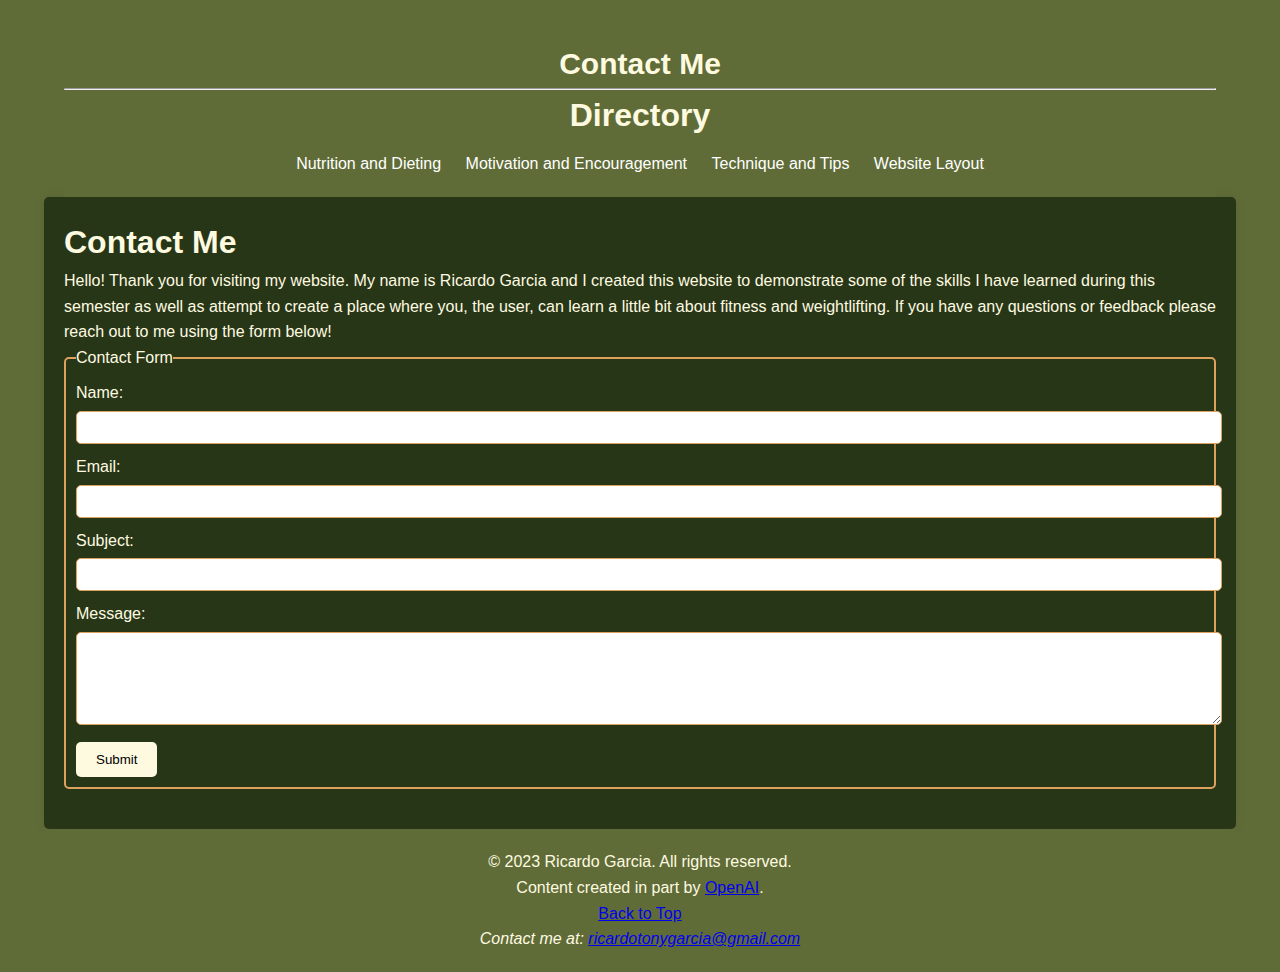
<file: final/p3/contact.html>
<!DOCTYPE html>
<html lang="en">
<head>
    <meta charset="UTF-8">
    <meta name="viewport" content="width=device-width, initial-scale=1.0">
    <title>Wightlifting Hub</title>
    <meta name="author" content="Ricardo Garcia">
    <meta name="description" content="Contact Me">
    <link rel="stylesheet" href="css/styles.css">
</head>

<body>
    <header>
        <h1 class="header-title">Contact Me</h1>

        <hr>

        <nav>
            <h1 class="sub-title">Directory</h1>
            <ul class="menu-list">
                <li><a href="nutrition.html">Nutrition and Dieting</a></li>
                <li><a href="motivation.html">Motivation and Encouragement</a></li>
                <li><a href="form.html">Technique and Tips</a></li>
                <li><a href="site.html">Website Layout</a></li>
            </ul>
        </nav>
    </header>

    <main>
        <h1>Contact Me</h1>

        <p>Hello! Thank you for visiting my website. My name is Ricardo Garcia and I created this website to demonstrate some of the skills I have learned during this semester as well as attempt to create a place where you, the user, can learn a little bit about fitness and weightlifting. If you have any questions or feedback please reach out to me using the form below!</p>

        <form action="#" method="post">
            <fieldset>
                <legend>Contact Form</legend>
                <label for="name">Name:</label>
                <input type="text" id="name" name="name" required>

                <label for="email">Email:</label>
                <input type="email" id="email" name="email" required>

                <label for="subject">Subject:</label>
                <input type="text" id="subject" name="subject" required>

                <label for="message">Message:</label>
                <textarea name="message" id="message" rows="5" required></textarea>

                <input type="submit" value="Submit">
            </fieldset>
        </form>
    </main>

    <footer>
        <p>&copy; 2023 Ricardo Garcia. All rights reserved.</p>
        <p>Content created in part by <a href="https://www.openai.com/" target="_blank">OpenAI</a>.</p>
        <p><a href="#top">Back to Top</a></p>
        <address>
            Contact me at:
            <a href="mailto:ricardotonygarcia@gmail.com">ricardotonygarcia@gmail.com</a>
        </address>
</footer>
</body>
</file>
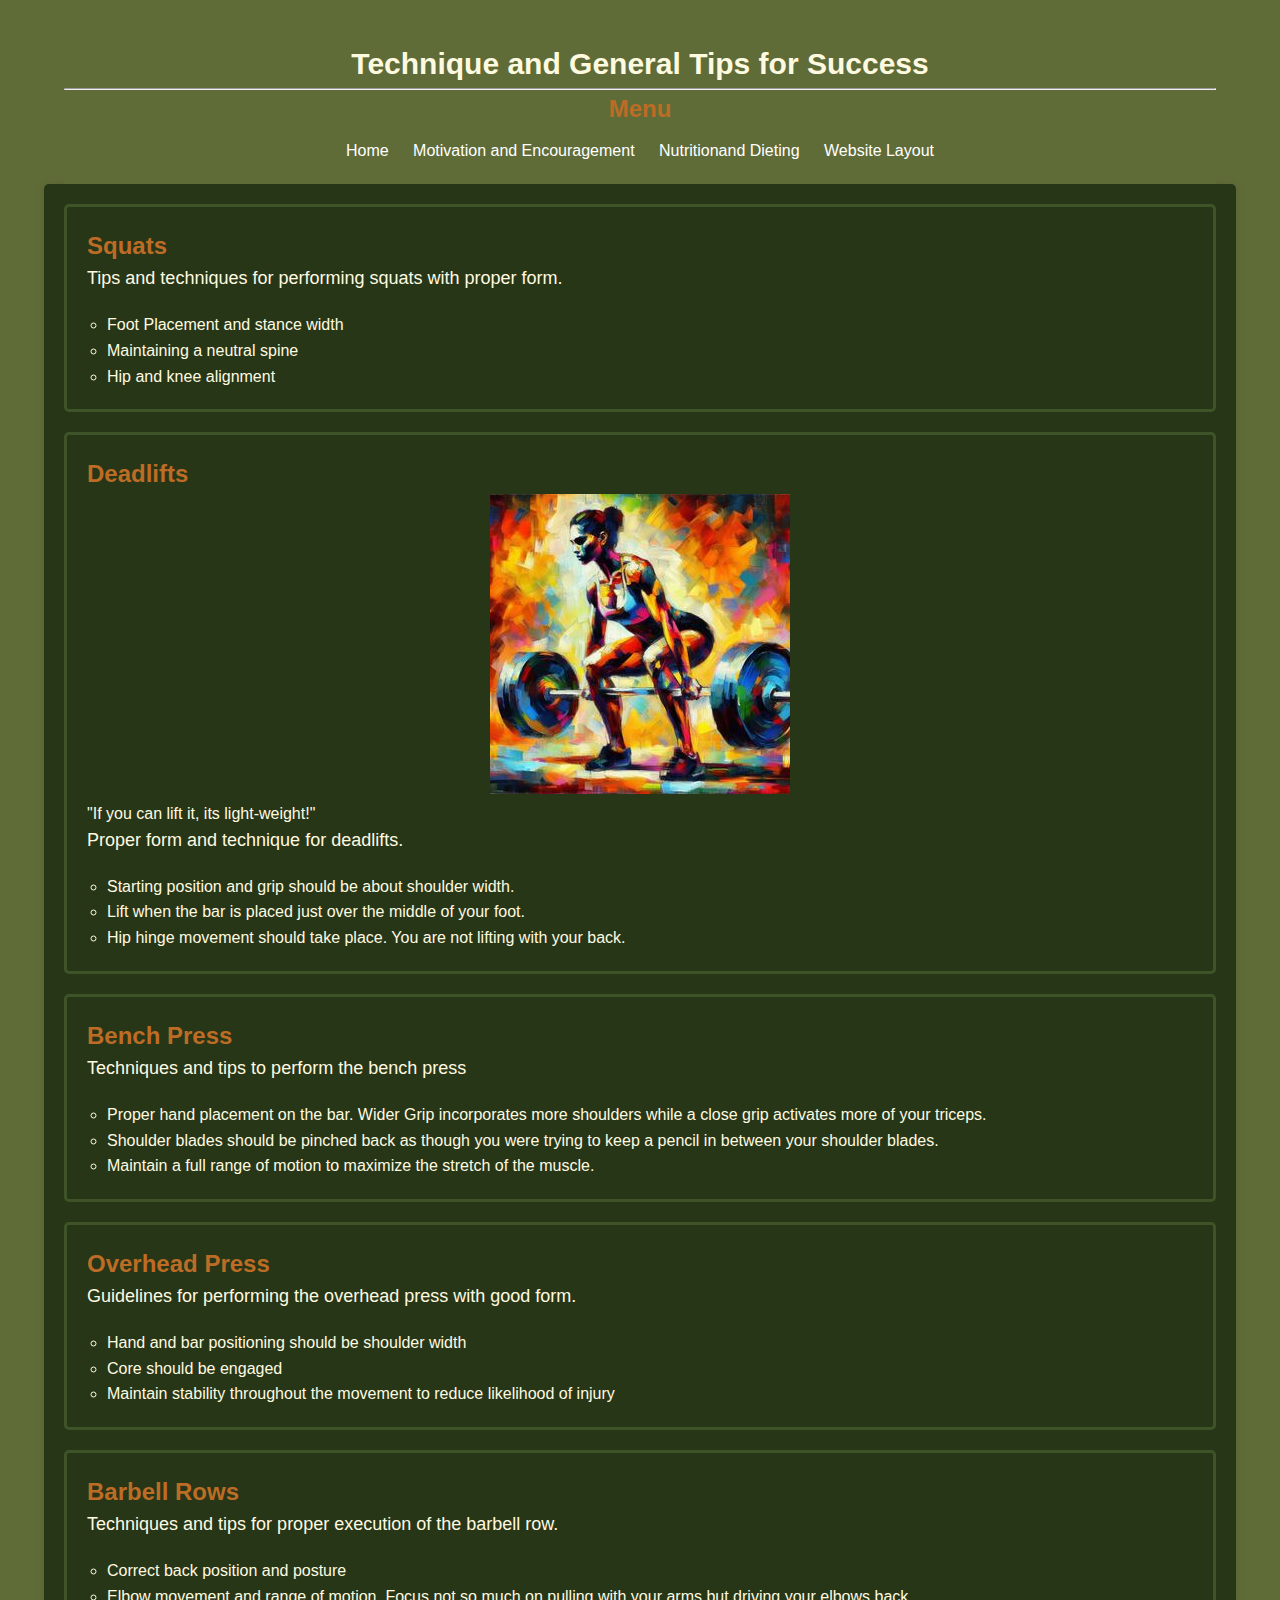
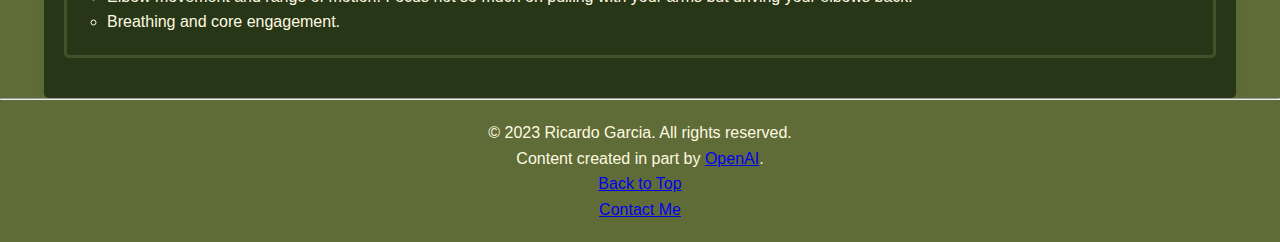
<file: final/p3/form.html>
<!DOCTYPE html>
<html lang="en">
<head>
    <meta charset="UTF-8">
    <meta name="viewport" content="width=device-width, initial-scale=1.0">
    <title>Technique and Tips</title>
    <meta name="author" content="Ricardo Garcia">
    <meta name="description" content="Information regarding proper form and routines.">
    <link rel="stylesheet" href="css/styles.css">
</head>

<body>
    <header>
        <h1 class="header-title">Technique and General Tips for Success</h1>

        <hr>

        <nav>
            <h2 class="sub-title">Menu</h2>
            <ul class="menu-list">
                <li><a href="index.html">Home</a></li>
                <li><a href="motivation.html">Motivation and Encouragement</a></li>
                <li><a href="nutrition.html">Nutritionand Dieting</a></li>
                <li><a href="site.html">Website Layout</a></li>
            </ul>
        </nav>
    </header>

    <main>
        <section class="section-container">
            <h2 id="squat" class="sub-title">Squats</h2>
            <p class="paragraph-content">Tips and techniques for performing squats with proper form.</p>
            <ul class="menu-list">
                <li>Foot Placement and stance width</li>
                <li>Maintaining a neutral spine</li>
                <li>Hip and knee alignment</li>
            </ul>
        </section>

        <section class="section-container">
            <h2 id="deadlift" class="sub-title">Deadlifts</h2>
            <figure>
                <img src="img/womandeadlift.png.jpeg" alt="deadlift" title="Woman deadlifting"
                 loading="lazy">
                <figcaption>"If you can lift it, its light-weight!"</figcaption>
            </figure>
            <p class="paragraph-content">Proper form and technique for deadlifts.</p>
            <ul class="menu-list">
                <li>Starting position and grip should be about shoulder width.</li>
                <li>Lift when the bar is placed just over the middle of your foot.</li>
                <li>Hip hinge movement should take place. You are not lifting with your back.</li>
            </ul>
        </section>

        <section class="section-container">
            <h2 id="bench" class="sub-title">Bench Press</h2>
            <p class="paragraph-content">Techniques and tips to perform the bench press</p>
            <ul class="menu-list">
               <li>Proper hand placement on the bar. Wider Grip incorporates more shoulders while a close grip activates more of your triceps.</li>
               <li>Shoulder blades should be pinched back as though you were trying to keep a pencil in between your shoulder blades.</li>
               <li>Maintain a full range of motion to maximize the stretch of the muscle.</li> 
            </ul>
        </section>

        <section class="section-container">
            <h2 id="ohpress" class="sub-title">Overhead Press</h2>
            <p class="paragraph-content">Guidelines for performing the overhead press with good form.</p>
            <ul class="menu-list">
                <li>Hand and bar positioning should be shoulder width</li>
                <li>Core should be engaged</li>
                <li>Maintain stability throughout the movement to reduce likelihood of injury</li>
            </ul>
        </section>

        <section class="section-container">
            <h2 id="row" class="sub-title">Barbell Rows</h2>
            <p class="paragraph-content">Techniques and tips for proper execution of the barbell row.</p>
            <ul class="menu-list">
                <li>Correct back position and posture</li>
                <li>Elbow movement and range of motion. Focus not so much on pulling with your arms but driving your elbows back.</li>
                <li>Breathing and core engagement.</li>
            </ul>
        </section>

    </main>

    <hr>

    <footer>
        <p>&copy; 2023 Ricardo Garcia. All rights reserved.</p>
        <p>Content created in part by <a href="https://www.openai.com/" target="_blank">OpenAI</a>.</p>
        <p><a href="#top">Back to Top</a></p>
        <a href="contact.html">Contact Me</a>
    </footer>
    
</body>
</html>
</file>
<file: main.css>
html {
    font-size: 22px;
}

body {
    background-color: rgb(248, 0, 33);
}

a {
    color: rgb(23, 119, 36);
}

a:visited {
    color: rgb(20, 40, 220);
}

a:hover, a:active {
    color:#6e3d3d;
}
</file>
<file: w4/main.css>
* {
    line-height: 1.5;
}


body {
    background-color: #f4d58d;
    padding: 8%;
    font-size: 1.5rem;
    font-family: Arial, Helvetica, sans-serif;
}

img {
    display: flex;
    justify-content: center;
    background-color: #8d0801;
}

a {
    color: #001427;
    border: solid #708d81;
    background-color: #8d080159;
    border-radius: 25px;
}

a:visited {
    color: #001427;
}

a:hover, a:active {
    color:#bf0603;
}
p, article {
    word-spacing: 0.01em;
}
.content, img {
    text-align: center;
    text-align: justify;
    border: solid #8d0801;
    margin: .5rem;
    padding: 1.5em;
    border-radius: 15px;

    
}

.nav {
    border: dashed #708d81;
    border-radius: 15px;
    padding: 1em;
}

.color-container {
    display: flex;
    flex-direction: row;
    justify-content: center;
    border: double black;
    background-color: #708d8175;
    padding: 3.5rem;
    width: 80vw;
    
}

.color-one, .color-two, .color-three, .color-four, .color-five {
    border: solid black;
    height: 50vh;
    width: 30vw;
    border-radius: 30px;
    margin:10px;
    font-size: 0.6em;

}

h4 {
    text-align: center;
    color: white;
}

aside {
    display: inline-block;
}

.color-one  {
    background-color: #f4d58d;
}

.color-two {
    background-color: #001427;
}

.color-three {
    background-color: #708d81;
}

.color-four {
    background-color: #bf0603;
}

.color-five {
    background-color: #8d0801;
}
</file>
<file: final/p3/css/styles.css>
/* Reset and default styles */

* {
    margin: 0;
    padding: 0;

}

body {
    font-family: Arial, Helvetica, sans-serif;
    line-height: 1.6;
    background-color: #606c38;
    color: #283618;
    margin: 0;
    padding: 0;
}

header, main, footer {
    width: 90%;
    max-width: 1200px;
    margin: 0 auto;
    padding: 20px 0;
}

header {
    background-color: #606c38;
    color: #fefae0;
    text-align: center;
    position: relative;
}

header img {
    width: 100%;
    height: auto;
    max-height: 300px;
    display: block;
    border-radius: 5px;
    object-fit: cover;
    
}

nav ul {
    list-style: none;
    padding: 0;
    margin-top: 10px;
}

nav ul li {
    display: inline;
    margin-right: 20px;
}

nav ul li a {
    color: #fff;
    text-decoration: none;
}

nav ul li a:hover {
    text-decoration: underline;
}

/* Main Content Styling */

main {
    background-color: #283618;
    color: #fefae0;
    padding: 20px;
    border-radius: 5px;
    box-shadow: 0 0 10px rgba(0, 0, 0, 0.1);
    
}

h2 {
    color: #bc6c25;
}

details {
    margin-top: 10px;
    padding: 10px;
    background-color: #3f5328 ;
}

/* Styling for table */

table {
    width: 100%;
    border-collapse: collapse;
}

th, td {
    padding: 8px;
    text-align: left;
    border-bottom: 1px solid rgba(15, 15, 15, 0.404);
}

article {
    align-content: center;

}

/* Footer styling */

footer {
    background-color: #606c38;
    color: #fefae0;
    text-align: center;
    padding: 20px;
}

/* Styles for Classes */

.section-container {
    border: solid #3f5328;
    border-radius: 5px;
    padding: 20px;
    margin-bottom: 20px; 
    
    
}

.section-container img {
    width: 100%;
    max-height: 300px;
    object-fit: contain;

}

.table-content {
    border-collapse: collapse;
}

.header-title {
    color: #fefae0;
    font-size: 30px;
    margin-top: 20px;
}

.paragraph-content {
    line-height: 1.5;
    font-size: 18px;
    margin-bottom: 20px;
}

.menu-list {
    list-style: circle;
    padding-left: 20px;
}

.workout-routine {
    display: flex;
    flex-direction: column;
    flex-wrap: wrap;
    text-align: center;
    gap: 20px;
}

.workout-routine h2, 
.workout-routine h3, 
.workout-routine p, 
.workout-routine table {
    margin-bottom: 15px;
}

/* Color Palette */

.color-palette {
    align-items: center;
    height: 100vh;
    justify-content: space-around;
}

.color {
    width: 100px;
    height: 100px;
    border-radius: 50%;
    border: solid black;
    margin-bottom: 25px;

}

.color:nth-child(2) {
    background-color: #606c38;
    border: solid black;
}

.color:nth-child(3) {
    background-color: #283618;
    border: solid black;
}

.color:nth-child(4) {
    background-color: #fefae0;
}

.color:nth-child(5) {
    background-color: #dda15e;
}

.color:nth-child(6) {
    background-color: #bc6c25;
}

/* Media Query */

@media (max-width: 576px) {
    header, main, footer {
        width: 90%;
    }

    header img, .section-container img {
        max-height: 250px;
        object-fit: contain;
    }
}

@media (min-width: 577px) and (max-width: 768px) {
    header, main, footer {
        width: 80%;
    }

    header img, .section-container img {
        max-height: 500px;
        object-fit: contain;

    }

    nav ul li {
        display: inline-block;
        margin-right: 30px;
    }

    .workout-routine {
        display: flex;
        flex-direction: column;
        align-items: center;
    }
}

@media (min-width: 769px) and (max-width: 992px) {
    header, main, footer {
        width: 80%;
    }

    header img, .section-container img {
        max-height: 400px;
        object-fit: contain;
    }
}

/* Contact Form Styling */

fieldset {
    margin-bottom: 20px;
    border: 2px solid #dda15e;
    padding: 10px;
    border-radius: 5px;
}

label {
    display: block;
    margin-bottom: 5px;
}

input[type="text"],
input[type="email"],
textarea {
    width: 100%;
    padding: 8px;
    margin-bottom: 10px;
    border-radius: 5px;
    border: 1px solid #dda15e;
}

input[type="submit"] {
    background-color: #fefae0;
    color: #000;
    padding: 10px 20px;
    border: none;
    border-radius: 5px;
    cursor: pointer;
}

input[type="submit"]:active {
    background-color: #dda15e;
}
</file>
